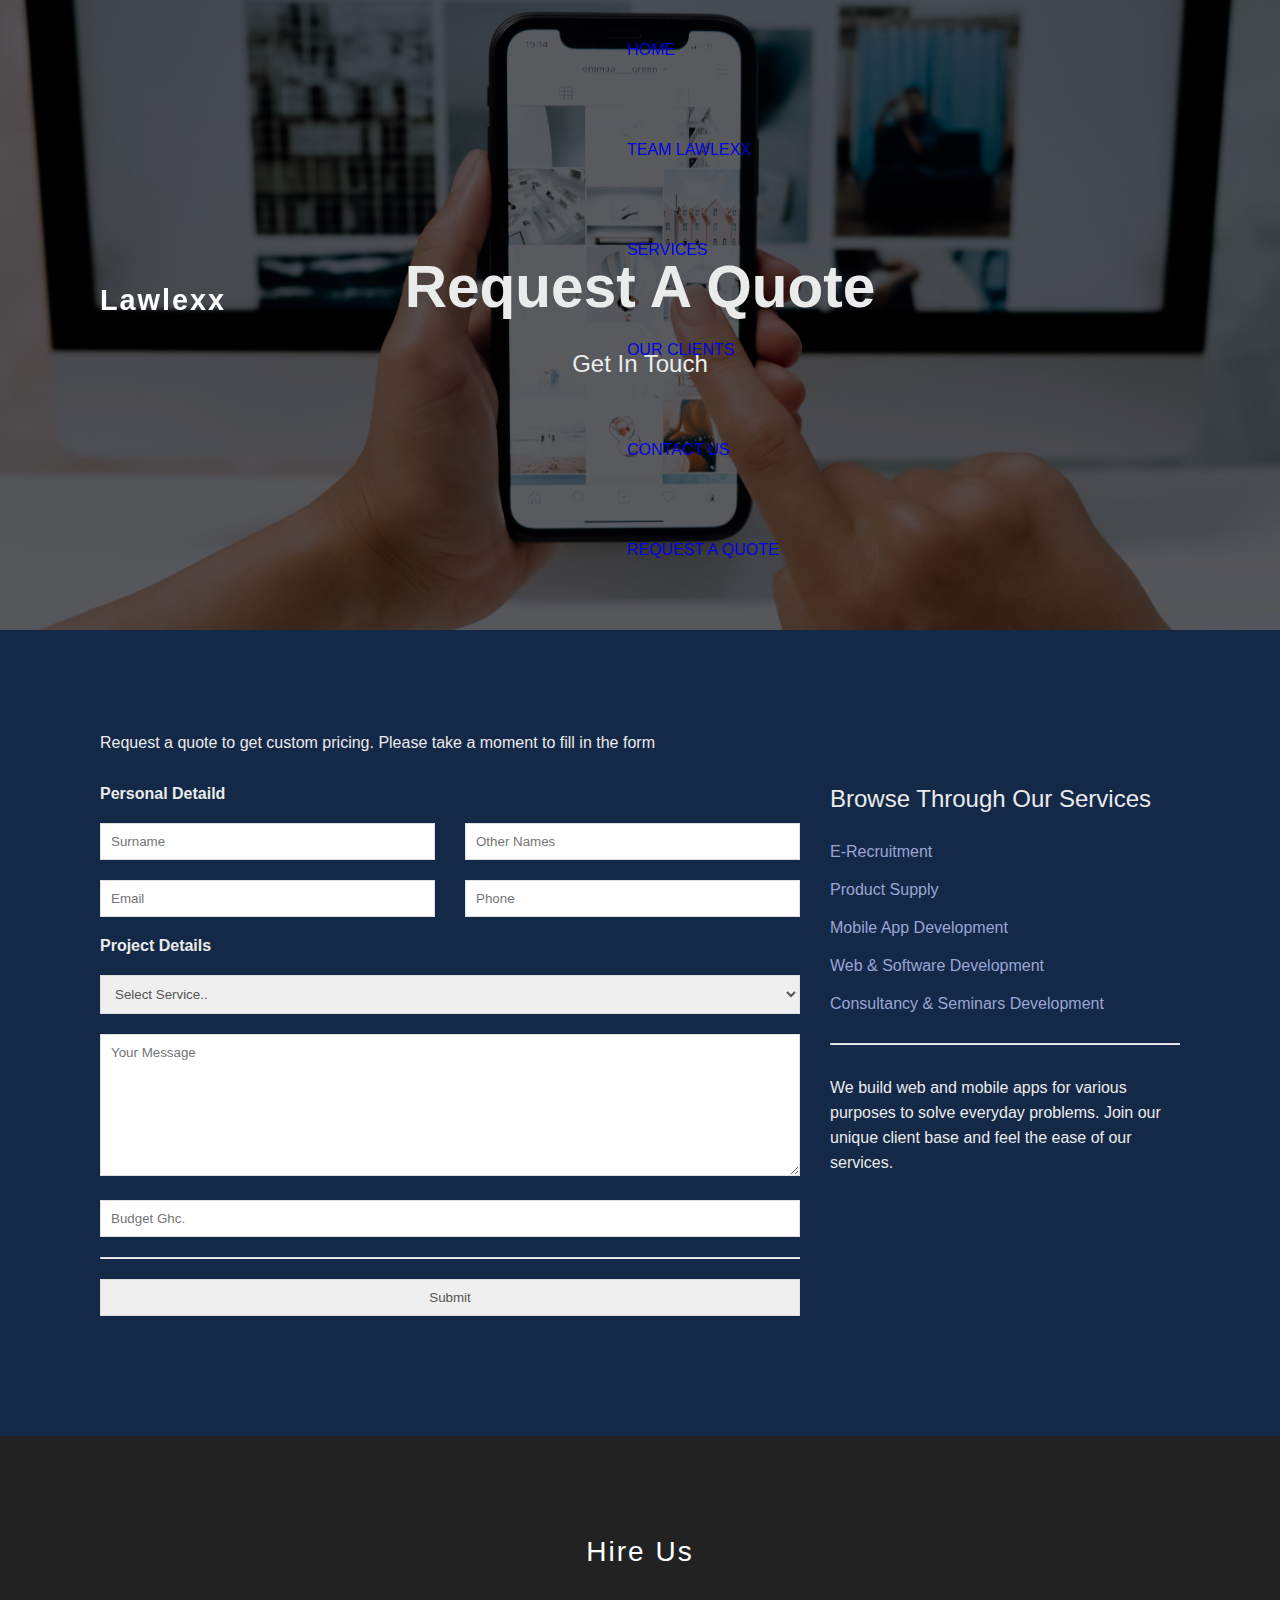
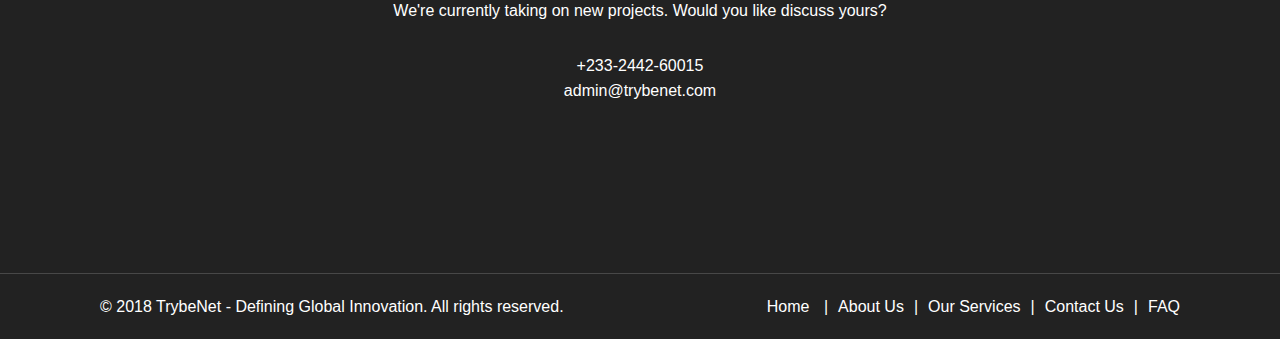
<file: requestQuote.html>
<!DOCTYPE html>
<html lang="en">

<head>
    <meta charset="UTF-8">
    <meta http-equiv="X-UA-Compatible" content="IE=edge">
    <meta name="viewport" content="width=device-width, initial-scale=1.0">
    <link rel="stylesheet" href="https://pro.fontawesome.com/releases/v5.10.0/css/all.css" integrity="sha384-AYmEC3Yw5cVb3ZcuHtOA93w35dYTsvhLPVnYs9eStHfGJvOvKxVfELGroGkvsg+p" crossorigin="anonymous" />

    <link rel="stylesheet" href="styles.css">
    <link rel="stylesheet" href="requestQuote.css">
    <title>Lawlexx</title>
</head>

<body>
    <header>
        <a href="#" class="logo">Lawlexx</a>
        <ul class="navigation">
            <li><a href="index.html">HOME</a></li>
            <li><a href="#">TEAM LAWLEXX</a></li>
            <li><a href="#">SERVICES</a></li>
            <li><a href="clients.html">OUR CLIENTS</a></li>
            <li><a href="contact.html">CONTACT US</a></li>
            <li><a href="#">REQUEST A QUOTE</a></li>
            <li><a href="#"><i class="fas fa-search"></i></a></li>
        </ul>
        <div class="toggle"></div>
    </header>
    <div class="banner">
        <div class="banner-img">
            <img src="s2.jpg" alt="">
        </div>
        <div class="banner-content">
            <h1>Request A Quote</h1>
            <h5>Get In Touch</h5>
        </div>
    </div>
    <section class="quote">
        <p>Request a quote to get custom pricing. Please take a moment to fill in the form</p>
        <div class="quote-content">
            <form action="">
                <h6>Personal Detaild</h6>
                <div class="personal">
                    <input type="text" placeholder="Surname">
                    <input type="text" placeholder="Other Names">
                    <input type="email" placeholder="Email">
                    <input type="number" placeholder="Phone">
                </div>
                <h6>Project Details</h6>
                <div class="project">
                    <select name="project" id="project">
                        <option >Select Service..</option>
                        <option value="mobile">Mobile App Development</option>
                        <option value="web">Web app development</option>
                        <option value="web design">Web Design</option>
                      </select>
                    <textarea rows="8" cols="50" name="comment" form="usrform" placeholder="Your Message"></textarea>
                    <input type="text" placeholder="Budget Ghc.">
                </div>
                <hr>
                <input type="submit" class="btn">
            </form>
            <div class="content">
                <h5>Browse Through Our Services</h5>
                <ol class="browse-services">
                    <li><a href="#">E-Recruitment</a></li>
                    <li><a href="#">Product Supply</a></li>
                    <li><a href="#">Mobile App Development</a></li>
                    <li><a href="#">Web & Software Development</a></li>
                    <li><a href="#">Consultancy & Seminars Development</a></li>
                </ol>
                <hr>
                <p>We build web and mobile apps for various purposes to solve everyday problems. Join our unique client base and feel the ease of our services.</p>
            </div>
        </div>
    </section>
    <section class="hire-us ">
        <h2 class="white">Hire Us</h2>
        <p class="white hire-text">We're currently taking on new projects. Would you like discuss yours?</p>
        <p class="white">+233-2442-60015</p>
        <p class="white">admin@trybenet.com</p>
        <div class="social-media">
            <div class="social-icon">
                <i class="fab fa-facebook-f"></i>
            </div>
            <div class="social-icon">
                <i class="fab fa-twitter"></i>
            </div>
            <div class="social-icon">
                <i class="fab fa-instagram"></i>
            </div>
            <div class="social-icon">
                <i class="fab fa-youtube"></i>
            </div>
        </div>
    </section>

    <div class="footer">
        <div class="copyright-text">
            <p class="white"> &copy; 2018 TrybeNet - Defining Global Innovation. All rights reserved.</p>
        </div>
        <ul class="footer-links">
            <li><a href="#">Home <span>|</span> </a></li>
            <li><a href="#"> About Us<span>|</span></a></li>
            <li><a href="#">Our Services<span>|</span></a></li>
            <li><a href="#">Contact Us<span>|</span></a></li>
            <li><a href="#">FAQ</a></li>
        </ul>
    </div>


    <script src="navigation.js"></script>
</body>

</html>
</file>
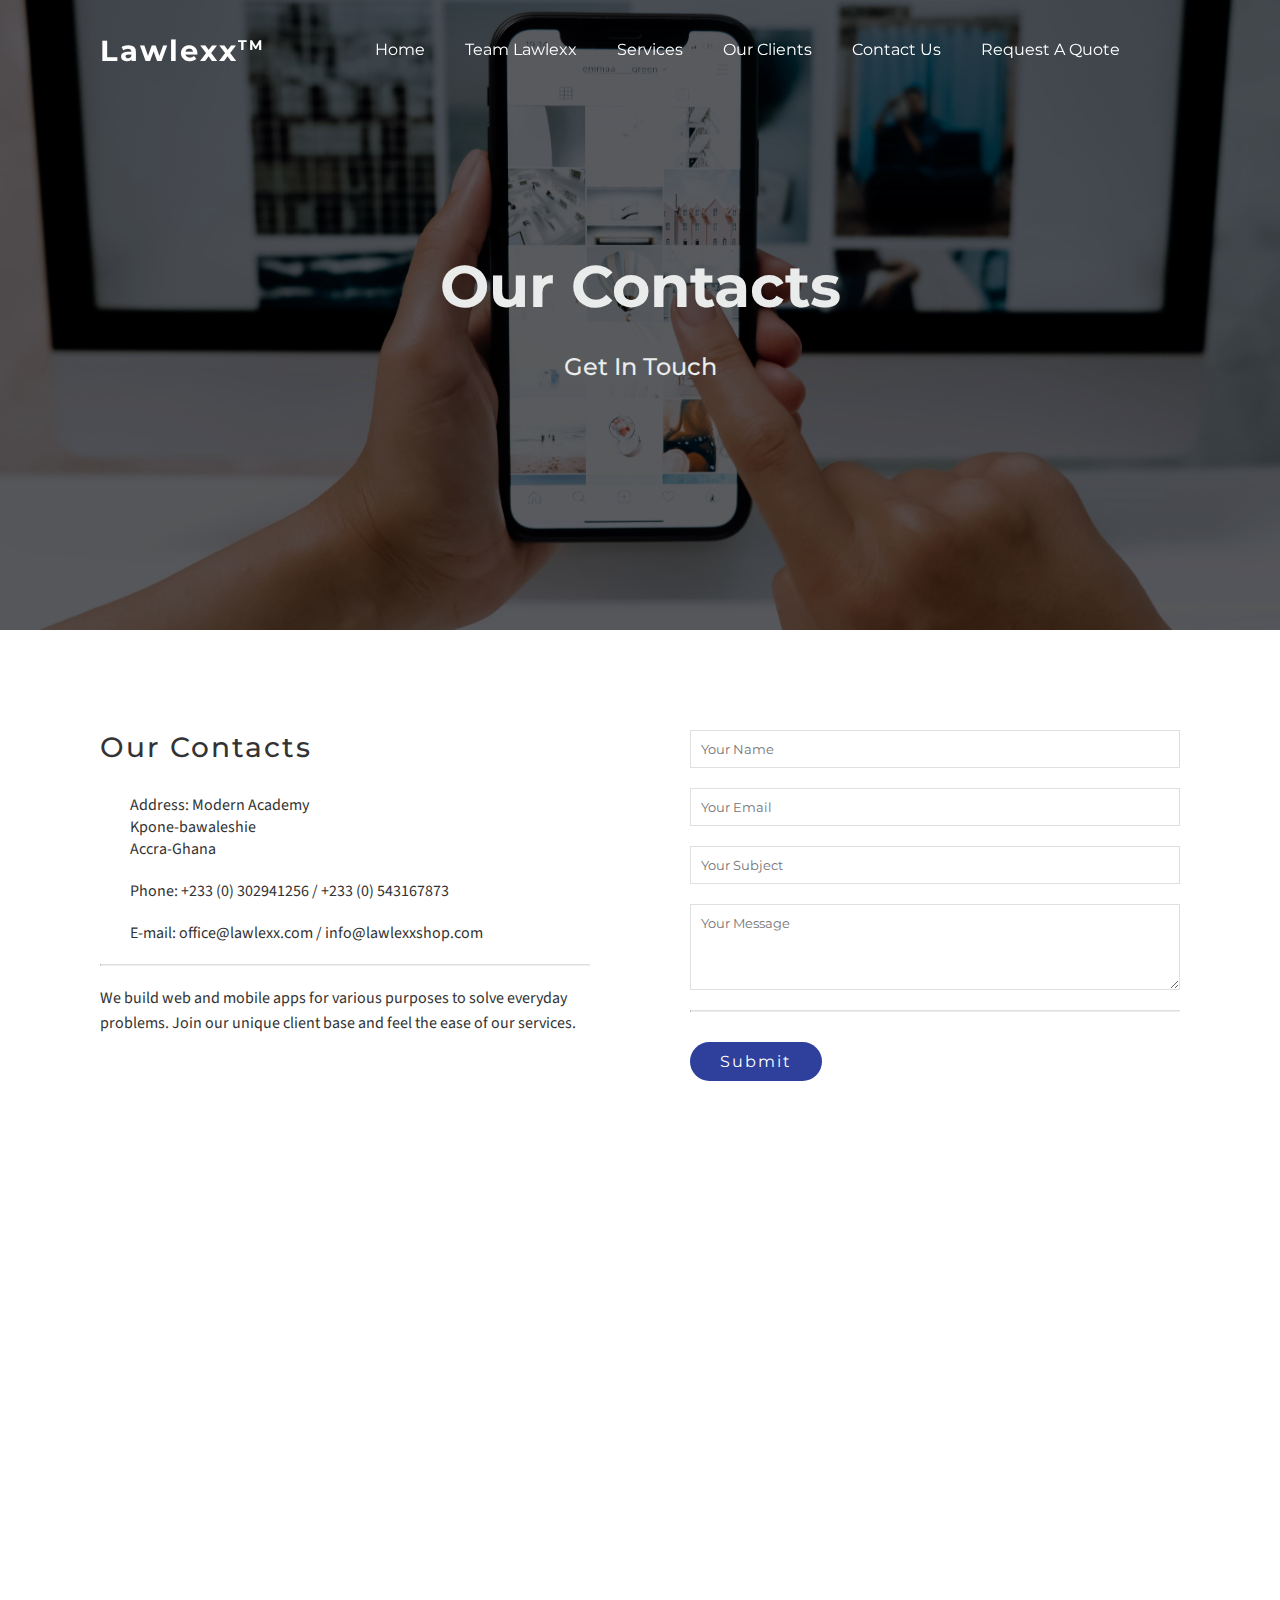
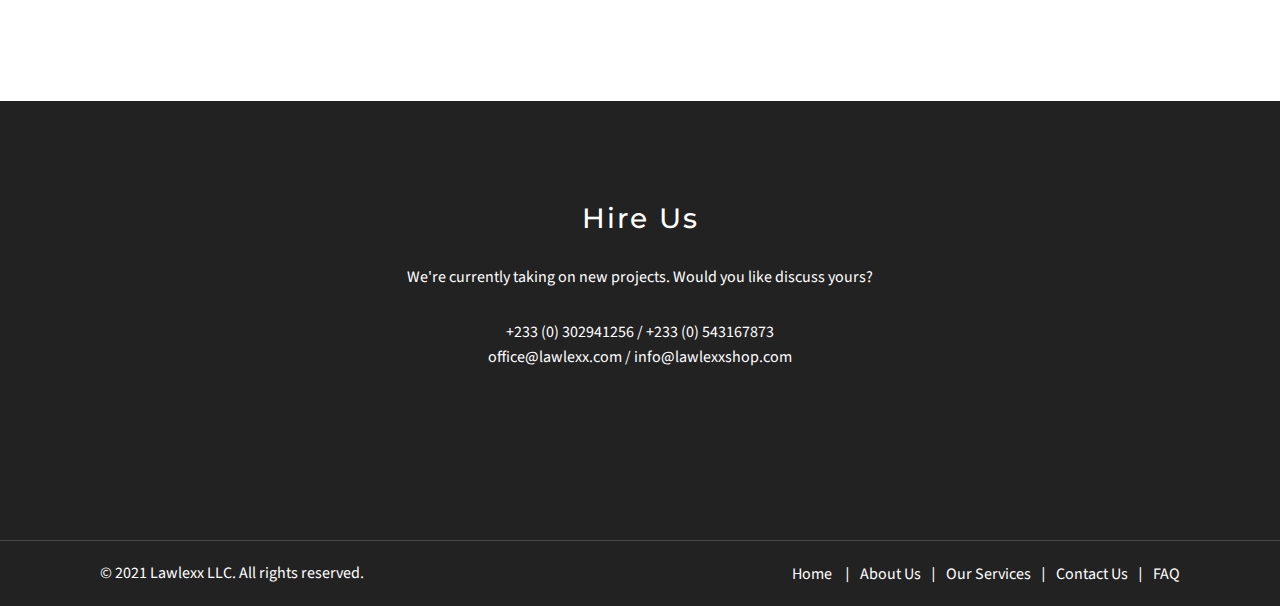
<file: pages/contact.html>
<!DOCTYPE html>
<html lang="en">

<head>
    <meta charset="UTF-8">
    <meta http-equiv="X-UA-Compatible" content="IE=edge">
    <meta name="viewport" content="width=device-width, initial-scale=1.0">
    <link href="https://fonts.googleapis.com/css2?family=Montserrat:ital,wght@0,100;0,200;0,300;0,400;0,500;0,600;0,700;0,800;0,900;1,100;1,200;1,300;1,400;1,500;1,600;1,700;1,800&family=Poppins:wght@400;500;600&family=Source+Sans+Pro:ital,wght@0,200;0,300;0,400;0,600;0,700;0,900;1,200;1,300;1,400;1,600;1,700;1,900&display=swap"
        rel="stylesheet">
    <link rel="stylesheet" href="https://pro.fontawesome.com/releases/v5.10.0/css/all.css" integrity="sha384-AYmEC3Yw5cVb3ZcuHtOA93w35dYTsvhLPVnYs9eStHfGJvOvKxVfELGroGkvsg+p" crossorigin="anonymous" />
    <script src="https://cdnjs.cloudflare.com/ajax/libs/jquery/3.6.0/jquery.min.js" integrity="sha512-894YE6QWD5I59HgZOGReFYm4dnWc1Qt5NtvYSaNcOP+u1T9qYdvdihz0PPSiiqn/+/3e7Jo4EaG7TubfWGUrMQ==" crossorigin="anonymous" referrerpolicy="no-referrer"></script>

    <link rel="stylesheet" href="contact.css">
    <link rel="stylesheet" href="../styles.css">
    <title>Lawlexx</title>
</head>

<body>
    <header>
        <a href="../index.html" class="logo">Lawlexx<sup>TM</sup> </a>
        <div class="navigation">
            <ul class="menu">
                <li class="menu-item"><a href="../index.html">Home</a></li>
                <li class="menu-item">
                    <a class="sub-btn" href="#">Team Lawlexx <i class="fas fa-angle-down"></i></a>
                    <ul class="sub-menu">
                        <li class="sub-item"><a href="./team-lawlexx/team-line-up.html">Team Line Up</a></li>
                        <li class="sub-item"><a href="./team-lawlexx/about-us.html">About Lawlexx</a></li>
                        <li class="sub-item"><a href="./team-lawlexx/jobs.html">Job Offers & Internships</a></li>
                    </ul>
                </li>
                <li class="menu-item">
                    <a class="sub-btn" href="#">Services <i class="fas fa-angle-down"></i></a>
                    <ul class="sub-menu">
                        <li class="sub-item"><a href="./services/web-app-dev.html">Web App Development</a></li>
                        <li class="sub-item"><a href="./services/mobile-app-dev.html">Mobile App Development</a></li>
                        <li class="sub-item"><a href="./services/cyber-security.html">Cyber Security Consultancy</a></li>
                        <li class="sub-item"><a href="./services/digital-marketing.html">Digital Marketing</a></li>
                    </ul>
                </li>
                <li class="menu-item"><a href="our-clients.html">Our Clients</a></li>
                <li class="menu-item"><a href="contact.html">Contact Us</a></li>
                <li class="menu-item"><a href="requestQuote.html">Request A Quote</a></li>
                <li class="menu-item"><a href=""><i class="fas fa-search"></i></a></li>
            </ul>
        </div>
        <div class="menu-btn"></div>
    </header>
    <div class="banner">
        <div class="banner-img">
            <img src="../assets/images/s2.jpg" alt="">
        </div>
        <div class="banner-content">
            <h1>Our Contacts</h1>
            <h5>Get In Touch</h5>
        </div>
    </div>
    <section class="contact">
        <div class="our-contacts">
            <h2>Our Contacts</h2>
            <ul>
                <li>
                    <div class="icon"><i class="fas fa-map-marker-alt"></i></div> Address: Modern&nbsp;Academy <br>Kpone-bawaleshie <br>Accra-Ghana</li>
                <li>
                    <div class="icon"><i class="fas fa-phone-alt"></i></div> Phone: +233&nbsp;(0)&nbsp;302941256 / +233&nbsp;(0)&nbsp;543167873</li>
                <li>
                    <div class="icon"><i class="fas fa-envelope"></i></div> E-mail: office@lawlexx.com / info@lawlexxshop.com</li>
            </ul>
            <hr>
            <p>We build web and mobile apps for various purposes to solve everyday problems. Join our unique client base and feel the ease of our services.</p>
        </div>
        <div class="stay-in-touch">
            <form action="">
                <input type="text" placeholder="Your Name">
                <input type="email" placeholder="Your Email">
                <input type="text" placeholder="Your Subject">
                <textarea rows="4" cols="50" name="comment" form="usrform" placeholder="Your Message"></textarea>
                <hr>
                <input type="submit" class="btn-normal">
            </form>
        </div>
    </section>
    <div id="map">
        <iframe src="https://www.google.com/maps/embed?pb=!1m18!1m12!1m3!1d63500.54217873192!2d-0.1467274366221111!3d5.885962256477362!2m3!1f0!2f0!3f0!3m2!1i1024!2i768!4f13.1!3m3!1m2!1s0xfdf7b66791a4215%3A0x5445351c416cf97f!2sLawlexx%20LLC!5e0!3m2!1sen!2slk!4v1632757412391!5m2!1sen!2slk"
            width="600" height="450" style="border:0;" allowfullscreen="" loading="lazy"></iframe>
    </div>

    <section class="hire-us ">
        <h2 class="white">Hire Us</h2>
        <p class="white hire-text">We're currently taking on new projects. Would you like discuss yours?</p>
        <p class="white">+233&nbsp;(0)&nbsp;302941256 / +233&nbsp;(0)&nbsp;543167873</p>
        <p class="white">office@lawlexx.com / info@lawlexxshop.com</p>
        <div class="social-media">
            <div class="social-icon">
                <a href="https://facebook.com/LawlexxLLC"> <i class="fab fa-facebook-f"></i></a>
            </div>
            <div class="social-icon">
                <a href="https://linkedIn.com/company/lawlexx"><i class="fab fa-linkedin-in"></i></a>
            </div>
            <div class="social-icon">
                <a href="https://instagram.com/lawlexx_llc"><i class="fab fa-instagram"></i></a>
            </div>

        </div>
    </section>

    <div class="footer">
        <div class="copyright-text">
            <p class="white"> &copy; 2021 Lawlexx LLC. All rights reserved.</p>
        </div>
        <ul class="footer-links">
            <li><a href="../index.html">Home <span>|</span> </a></li>
            <li><a href="./team-lawlexx/about-us.html"> About Us<span>|</span></a></li>
            <li><a href="#">Our Services<span>|</span></a></li>
            <li><a href="#">Contact Us<span>|</span></a></li>
            <li><a href="requestQuote.html">FAQ</a></li>
        </ul>
    </div>
    <script src="../js/navigation.js"></script>
</body>

</html>
</file>
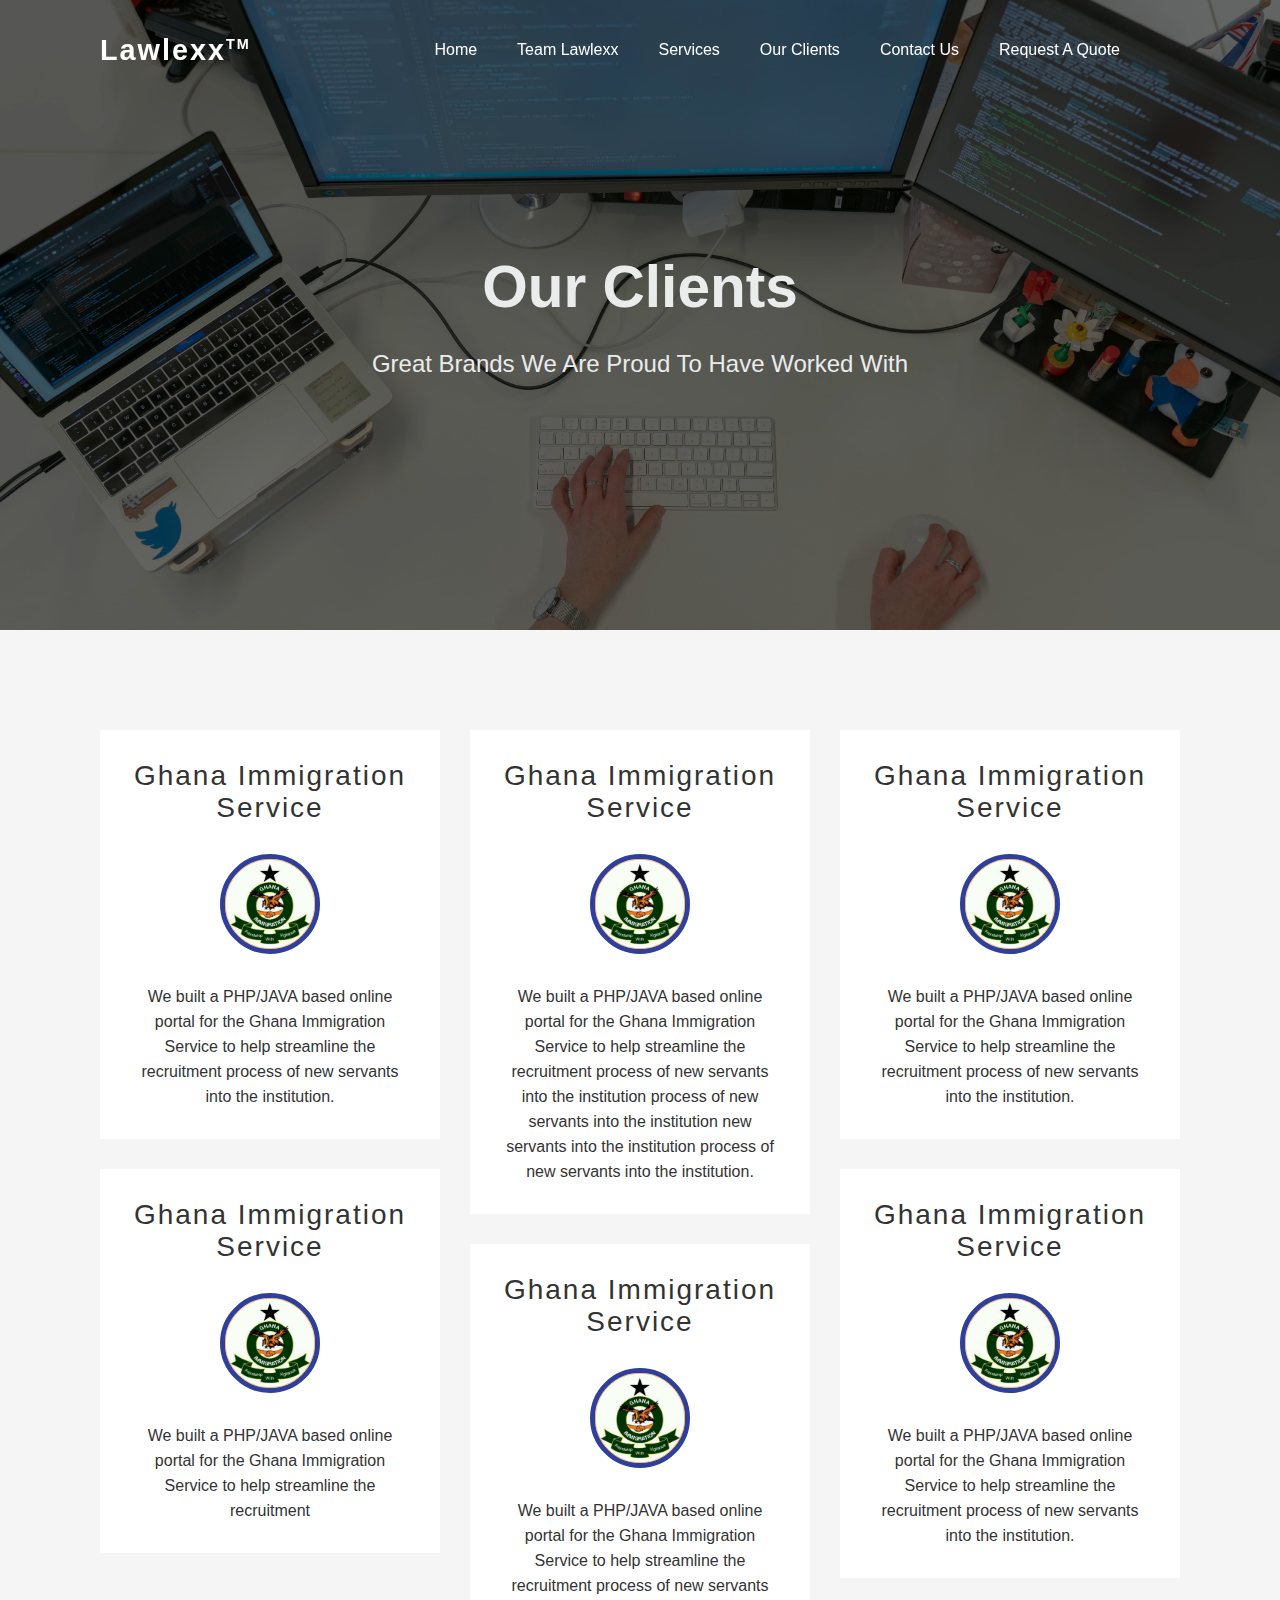
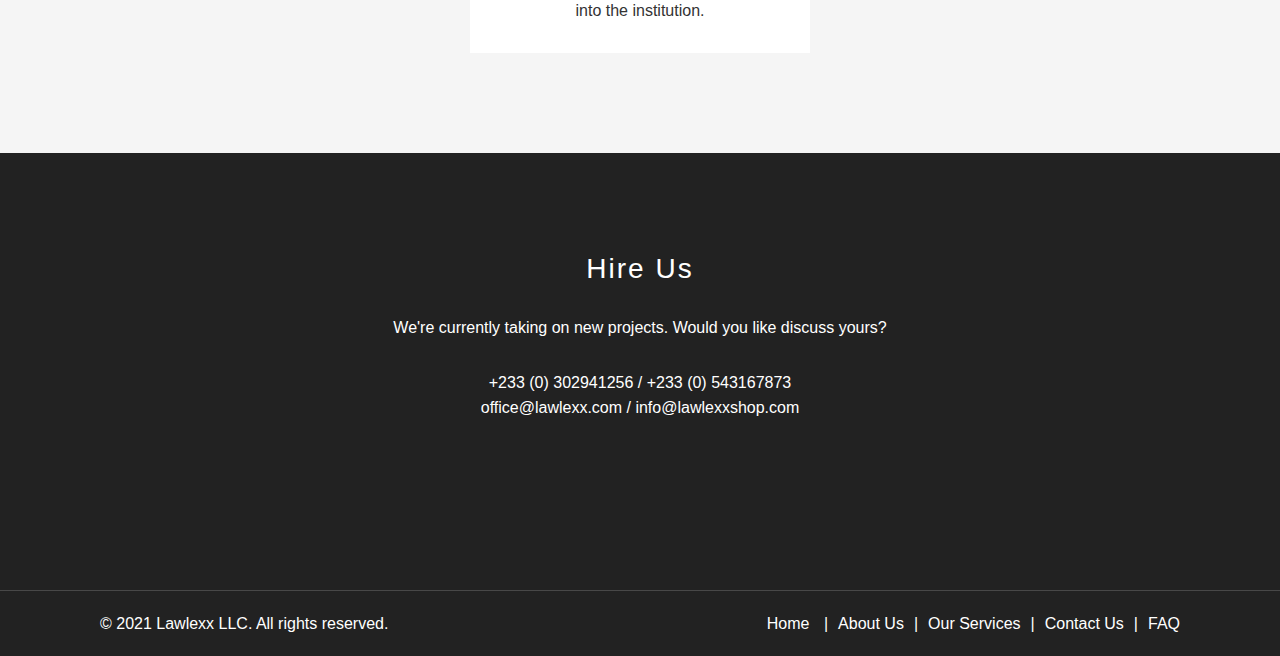
<file: pages/our-clients.html>
<!DOCTYPE html>
<html lang="en">

<head>
    <meta charset="UTF-8">
    <meta http-equiv="X-UA-Compatible" content="IE=edge">
    <meta name="viewport" content="width=device-width, initial-scale=1.0">
    <link rel="stylesheet" href="https://pro.fontawesome.com/releases/v5.10.0/css/all.css" integrity="sha384-AYmEC3Yw5cVb3ZcuHtOA93w35dYTsvhLPVnYs9eStHfGJvOvKxVfELGroGkvsg+p" crossorigin="anonymous" />
    <script src="https://cdnjs.cloudflare.com/ajax/libs/jquery/3.6.0/jquery.min.js" integrity="sha512-894YE6QWD5I59HgZOGReFYm4dnWc1Qt5NtvYSaNcOP+u1T9qYdvdihz0PPSiiqn/+/3e7Jo4EaG7TubfWGUrMQ==" crossorigin="anonymous" referrerpolicy="no-referrer"></script>

    <link rel="stylesheet" href="../styles.css">
    <link rel="stylesheet" href="our-clients.css">
    <title>Lawlexx</title>
</head>

<body>
    <header>
        <a href="../index.html" class="logo">Lawlexx<sup>TM</sup> </a>
        <div class="navigation">
            <ul class="menu">
                <li class="menu-item"><a href="../index.html">Home</a></li>
                <li class="menu-item">
                    <a class="sub-btn" href="#">Team Lawlexx <i class="fas fa-angle-down"></i></a>
                    <ul class="sub-menu">
                        <li class="sub-item"><a href="./team-lawlexx/team-line-up.html">Team Line Up</a></li>
                        <li class="sub-item"><a href="./team-lawlexx/about-us.html">About Lawlexx</a></li>
                        <li class="sub-item"><a href="./team-lawlexx/jobs.html">Job Offers & Internships</a></li>
                    </ul>
                </li>
                <li class="menu-item">
                    <a class="sub-btn" href="#">Services <i class="fas fa-angle-down"></i></a>
                    <ul class="sub-menu">
                        <li class="sub-item"><a href="./services/web-app-dev.html">Web App Development</a></li>
                        <li class="sub-item"><a href="./services/mobile-app-dev.html">Mobile App Development</a></li>
                        <li class="sub-item"><a href="./services/cyber-security.html">Cyber Security Consultancy</a></li>
                        <li class="sub-item"><a href="./services/digital-marketing.html">Digital Marketing</a></li>
                    </ul>
                </li>
                <li class="menu-item"><a href="our-clients.html">Our Clients</a></li>
                <li class="menu-item"><a href="contact.html">Contact Us</a></li>
                <li class="menu-item"><a href="requestQuote.html">Request A Quote</a></li>
                <li class="menu-item"><a href=""><i class="fas fa-search"></i></a></li>
            </ul>
        </div>
        <div class="menu-btn"></div>
    </header>
    <div class="banner">
        <div class="banner-img">
            <img src="../assets/images/s4.jpg" alt="">
        </div>
        <div class="banner-content">
            <h1>Our Clients</h1>
            <h5>Great Brands We Are Proud To Have Worked With</h5>
        </div>
    </div>
    <section class="clients">
        <div class="container">
            <div class="client">
                <h2>Ghana Immigration Service</h2>
                <div class="client-img-box">
                    <img src="../assets/images/gis.png" alt="">
                </div>
                <p>We built a PHP/JAVA based online portal for the Ghana Immigration Service to help streamline the recruitment process of new servants into the institution.</p>
            </div>
            <div class="client">
                <h2>Ghana Immigration Service</h2>
                <div class="client-img-box">
                    <img src="../assets/images/gis.png" alt="">
                </div>
                <p>We built a PHP/JAVA based online portal for the Ghana Immigration Service to help streamline the recruitment</p>
            </div>
            <div class="client">
                <h2>Ghana Immigration Service</h2>
                <div class="client-img-box">
                    <img src="../assets/images/gis.png" alt="">
                </div>
                <p>We built a PHP/JAVA based online portal for the Ghana Immigration Service to help streamline the recruitment process of new servants into the institution process of new servants into the institution new servants into the institution process
                    of new servants into the institution.</p>
            </div>
            <div class="client">
                <h2>Ghana Immigration Service</h2>
                <div class="client-img-box">
                    <img src="../assets/images/gis.png" alt="">
                </div>
                <p>We built a PHP/JAVA based online portal for the Ghana Immigration Service to help streamline the recruitment process of new servants into the institution.</p>
            </div>
            <div class="client">
                <h2>Ghana Immigration Service</h2>
                <div class="client-img-box">
                    <img src="../assets/images/gis.png" alt="">
                </div>
                <p>We built a PHP/JAVA based online portal for the Ghana Immigration Service to help streamline the recruitment process of new servants into the institution.</p>
            </div>
            <div class="client">
                <h2>Ghana Immigration Service</h2>
                <div class="client-img-box">
                    <img src="../assets/images/gis.png" alt="">
                </div>
                <p>We built a PHP/JAVA based online portal for the Ghana Immigration Service to help streamline the recruitment process of new servants into the institution.</p>
            </div>
        </div>
    </section>
    <section class="hire-us ">
        <h2 class="white">Hire Us</h2>
        <p class="white hire-text">We're currently taking on new projects. Would you like discuss yours?</p>
        <p class="white">+233&nbsp;(0)&nbsp;302941256 / +233&nbsp;(0)&nbsp;543167873</p>
        <p class="white">office@lawlexx.com / info@lawlexxshop.com</p>
        <div class="social-media">
            <div class="social-icon">
                <a href="https://facebook.com/LawlexxLLC"> <i class="fab fa-facebook-f"></i></a>
            </div>
            <div class="social-icon">
                <a href="https://linkedIn.com/company/lawlexx"><i class="fab fa-linkedin-in"></i></a>
            </div>
            <div class="social-icon">
                <a href="https://instagram.com/lawlexx_llc"><i class="fab fa-instagram"></i></a>
            </div>

        </div>
    </section>

    <div class="footer">
        <div class="copyright-text">
            <p class="white"> &copy; 2021 Lawlexx LLC. All rights reserved.</p>
        </div>
        <ul class="footer-links">
            <li><a href="../index.html">Home <span>|</span> </a></li>
            <li><a href="./team-lawlexx/about-us.html"> About Us<span>|</span></a></li>
            <li><a href="#">Our Services<span>|</span></a></li>
            <li><a href="contact.html">Contact Us<span>|</span></a></li>
            <li><a href="requestQuote.html">FAQ</a></li>
        </ul>
    </div>


    <script src="../js/navigation.js"></script>
</body>

</html>
</file>
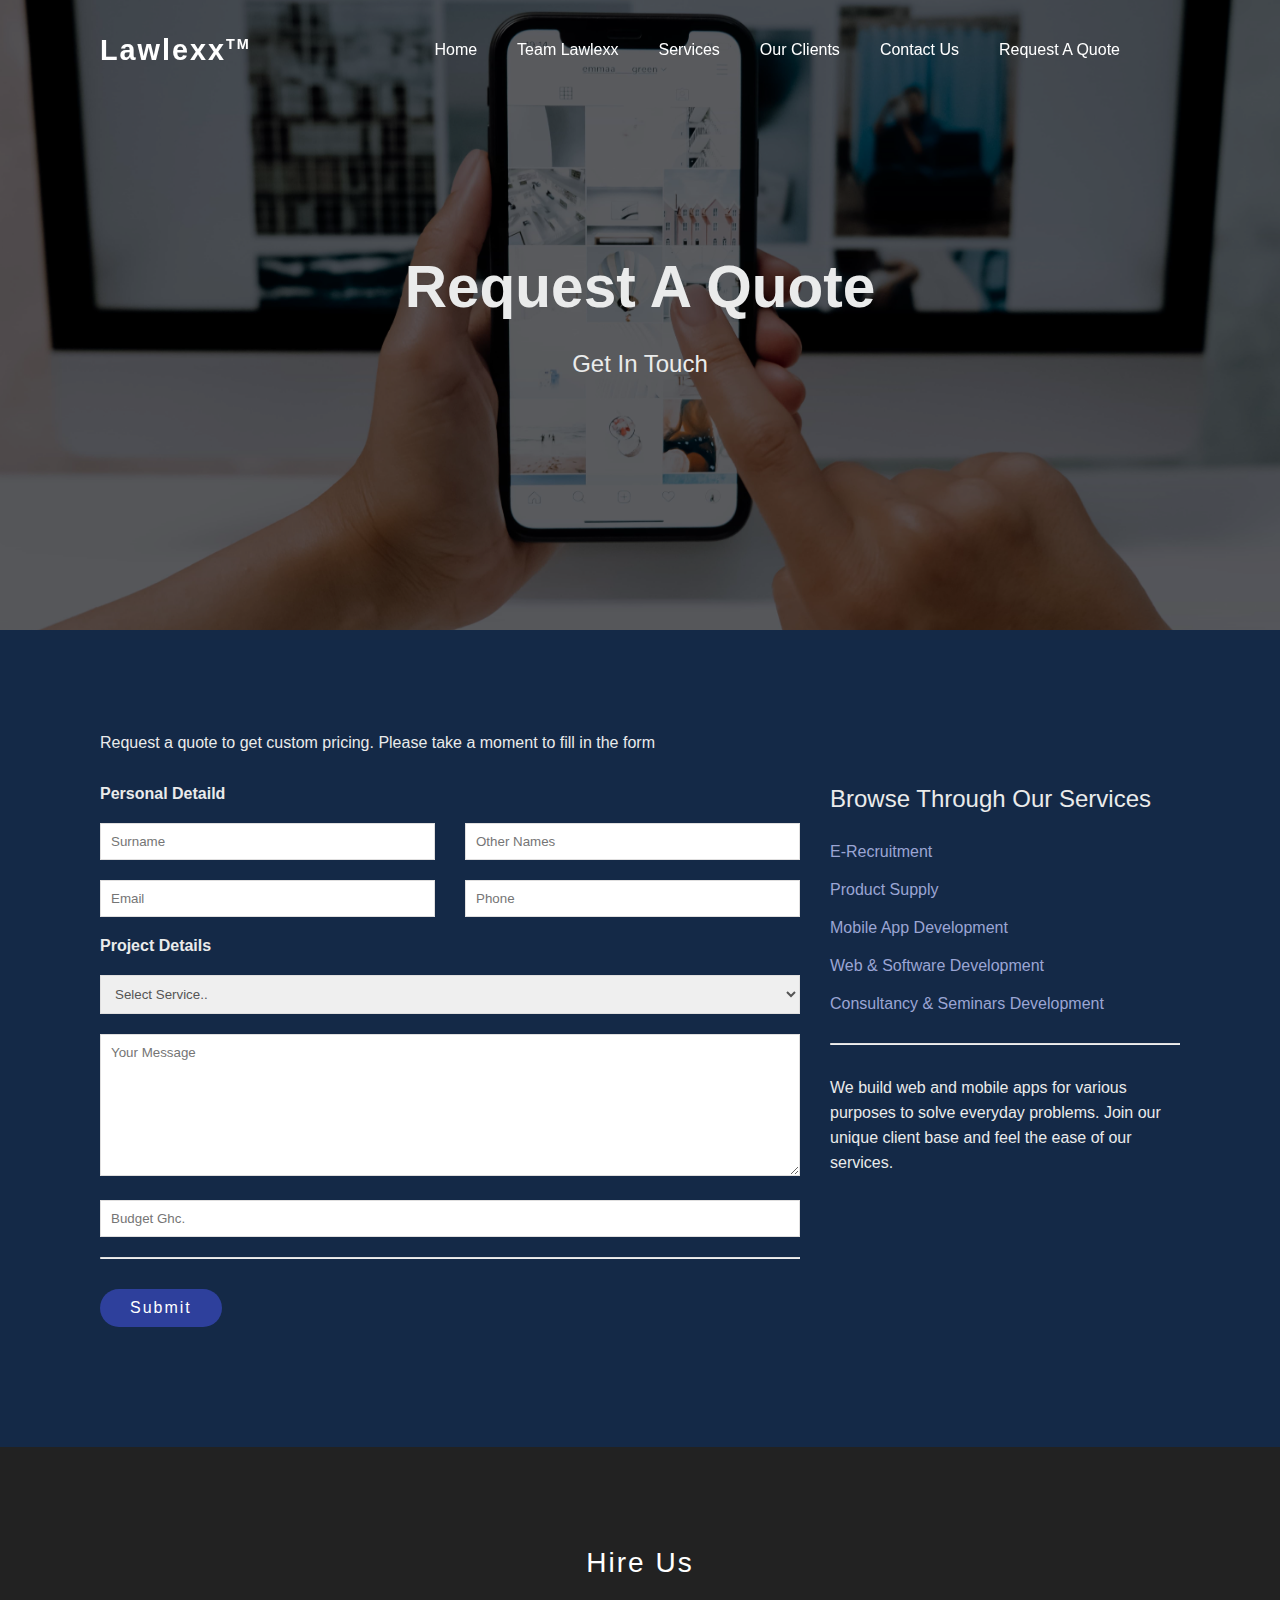
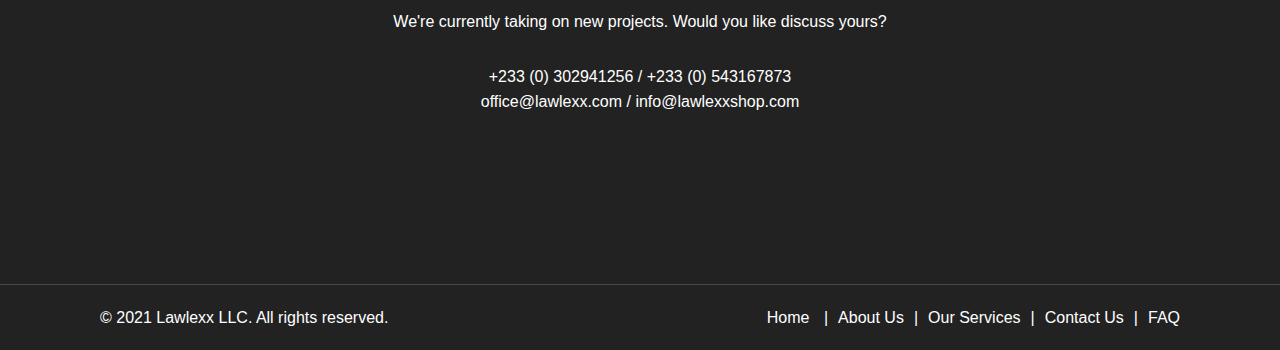
<file: pages/requestQuote.html>
<!DOCTYPE html>
<html lang="en">

<head>
    <meta charset="UTF-8">
    <meta http-equiv="X-UA-Compatible" content="IE=edge">
    <meta name="viewport" content="width=device-width, initial-scale=1.0">
    <link rel="stylesheet" href="https://pro.fontawesome.com/releases/v5.10.0/css/all.css" integrity="sha384-AYmEC3Yw5cVb3ZcuHtOA93w35dYTsvhLPVnYs9eStHfGJvOvKxVfELGroGkvsg+p" crossorigin="anonymous" />
    <script src="https://cdnjs.cloudflare.com/ajax/libs/jquery/3.6.0/jquery.min.js" integrity="sha512-894YE6QWD5I59HgZOGReFYm4dnWc1Qt5NtvYSaNcOP+u1T9qYdvdihz0PPSiiqn/+/3e7Jo4EaG7TubfWGUrMQ==" crossorigin="anonymous" referrerpolicy="no-referrer"></script>

    <link rel="stylesheet" href="../styles.css">
    <link rel="stylesheet" href="requestQuote.css">
    <title>Lawlexx</title>
</head>

<body>
    <header>
        <a href="../index.html" class="logo">Lawlexx<sup>TM</sup> </a>
        <div class="navigation">
            <ul class="menu">
                <li class="menu-item"><a href="../index.html">Home</a></li>
                <li class="menu-item">
                    <a class="sub-btn" href="#">Team Lawlexx <i class="fas fa-angle-down"></i></a>
                    <ul class="sub-menu">
                        <li class="sub-item"><a href="./team-lawlexx/team-line-up.html">Team Line Up</a></li>
                        <li class="sub-item"><a href="./team-lawlexx/about-us.html">About Lawlexx</a></li>
                        <li class="sub-item"><a href="./team-lawlexx/jobs.html">Job Offers & Internships</a></li>
                    </ul>
                </li>
                <li class="menu-item">
                    <a class="sub-btn" href="#">Services <i class="fas fa-angle-down"></i></a>
                    <ul class="sub-menu">
                        <li class="sub-item"><a href="./services/web-app-dev.html">Web App Development</a></li>
                        <li class="sub-item"><a href="./services/mobile-app-dev.html">Mobile App Development</a></li>
                        <li class="sub-item"><a href="./services/cyber-security.html">Cyber Security Consultancy</a></li>
                        <li class="sub-item"><a href="./services/digital-marketing.html">Digital Marketing</a></li>
                    </ul>
                </li>
                <li class="menu-item"><a href="our-clients.html">Our Clients</a></li>
                <li class="menu-item"><a href="contact.html">Contact Us</a></li>
                <li class="menu-item"><a href="requestQuote.html">Request A Quote</a></li>
                <li class="menu-item"><a href=""><i class="fas fa-search"></i></a></li>
            </ul>
        </div>
        <div class="menu-btn"></div>
    </header>
    <div class="banner">
        <div class="banner-img">
            <img src="../assets/images/s2.jpg" alt="">
        </div>
        <div class="banner-content">
            <h1>Request A Quote</h1>
            <h5>Get In Touch</h5>
        </div>
    </div>
    <section class="quote">
        <p>Request a quote to get custom pricing. Please take a moment to fill in the form</p>
        <div class="quote-content">
            <form action="">
                <h6>Personal Detaild</h6>
                <div class="personal">
                    <input type="text" placeholder="Surname">
                    <input type="text" placeholder="Other Names">
                    <input type="email" placeholder="Email">
                    <input type="number" placeholder="Phone">
                </div>
                <h6>Project Details</h6>
                <div class="project">
                    <select name="project" id="project">
                        <option >Select Service..</option>
                        <option value="mobile">Mobile App Development</option>
                        <option value="web">Web app development</option>
                        <option value="web design">Web Design</option>
                      </select>
                    <textarea rows="8" cols="50" name="comment" form="usrform" placeholder="Your Message"></textarea>
                    <input type="text" placeholder="Budget Ghc.">
                </div>
                <hr>
                <input type="submit" class="btn-normal">
            </form>
            <div class="content">
                <h5>Browse Through Our Services</h5>
                <ol class="browse-services">
                    <li><a href="#">E-Recruitment</a></li>
                    <li><a href="#">Product Supply</a></li>
                    <li><a href="#">Mobile App Development</a></li>
                    <li><a href="#">Web & Software Development</a></li>
                    <li><a href="#">Consultancy & Seminars Development</a></li>
                </ol>
                <hr>
                <p>We build web and mobile apps for various purposes to solve everyday problems. Join our unique client base and feel the ease of our services.</p>
            </div>
        </div>
    </section>
    <section class="hire-us ">
        <h2 class="white">Hire Us</h2>
        <p class="white hire-text">We're currently taking on new projects. Would you like discuss yours?</p>
        <p class="white">+233&nbsp;(0)&nbsp;302941256 / +233&nbsp;(0)&nbsp;543167873</p>
        <p class="white">office@lawlexx.com / info@lawlexxshop.com</p>
        <div class="social-media">
            <div class="social-icon">
                <a href="https://facebook.com/LawlexxLLC"> <i class="fab fa-facebook-f"></i></a>
            </div>
            <div class="social-icon">
                <a href="https://linkedIn.com/company/lawlexx"><i class="fab fa-linkedin-in"></i></a>
            </div>
            <div class="social-icon">
                <a href="https://instagram.com/lawlexx_llc"><i class="fab fa-instagram"></i></a>
            </div>

        </div>
    </section>

    <div class="footer">
        <div class="copyright-text">
            <p class="white"> &copy; 2021 Lawlexx LLC. All rights reserved.</p>
        </div>
        <ul class="footer-links">
            <li><a href="../index.html">Home <span>|</span> </a></li>
            <li><a href="./team-lawlexx/about-us.html"> About Us<span>|</span></a></li>
            <li><a href="#">Our Services<span>|</span></a></li>
            <li><a href="contact.html">Contact Us<span>|</span></a></li>
            <li><a href="#">FAQ</a></li>
        </ul>
    </div>


    <script src="../js/navigation.js"></script>
</body>

</html>
</file>
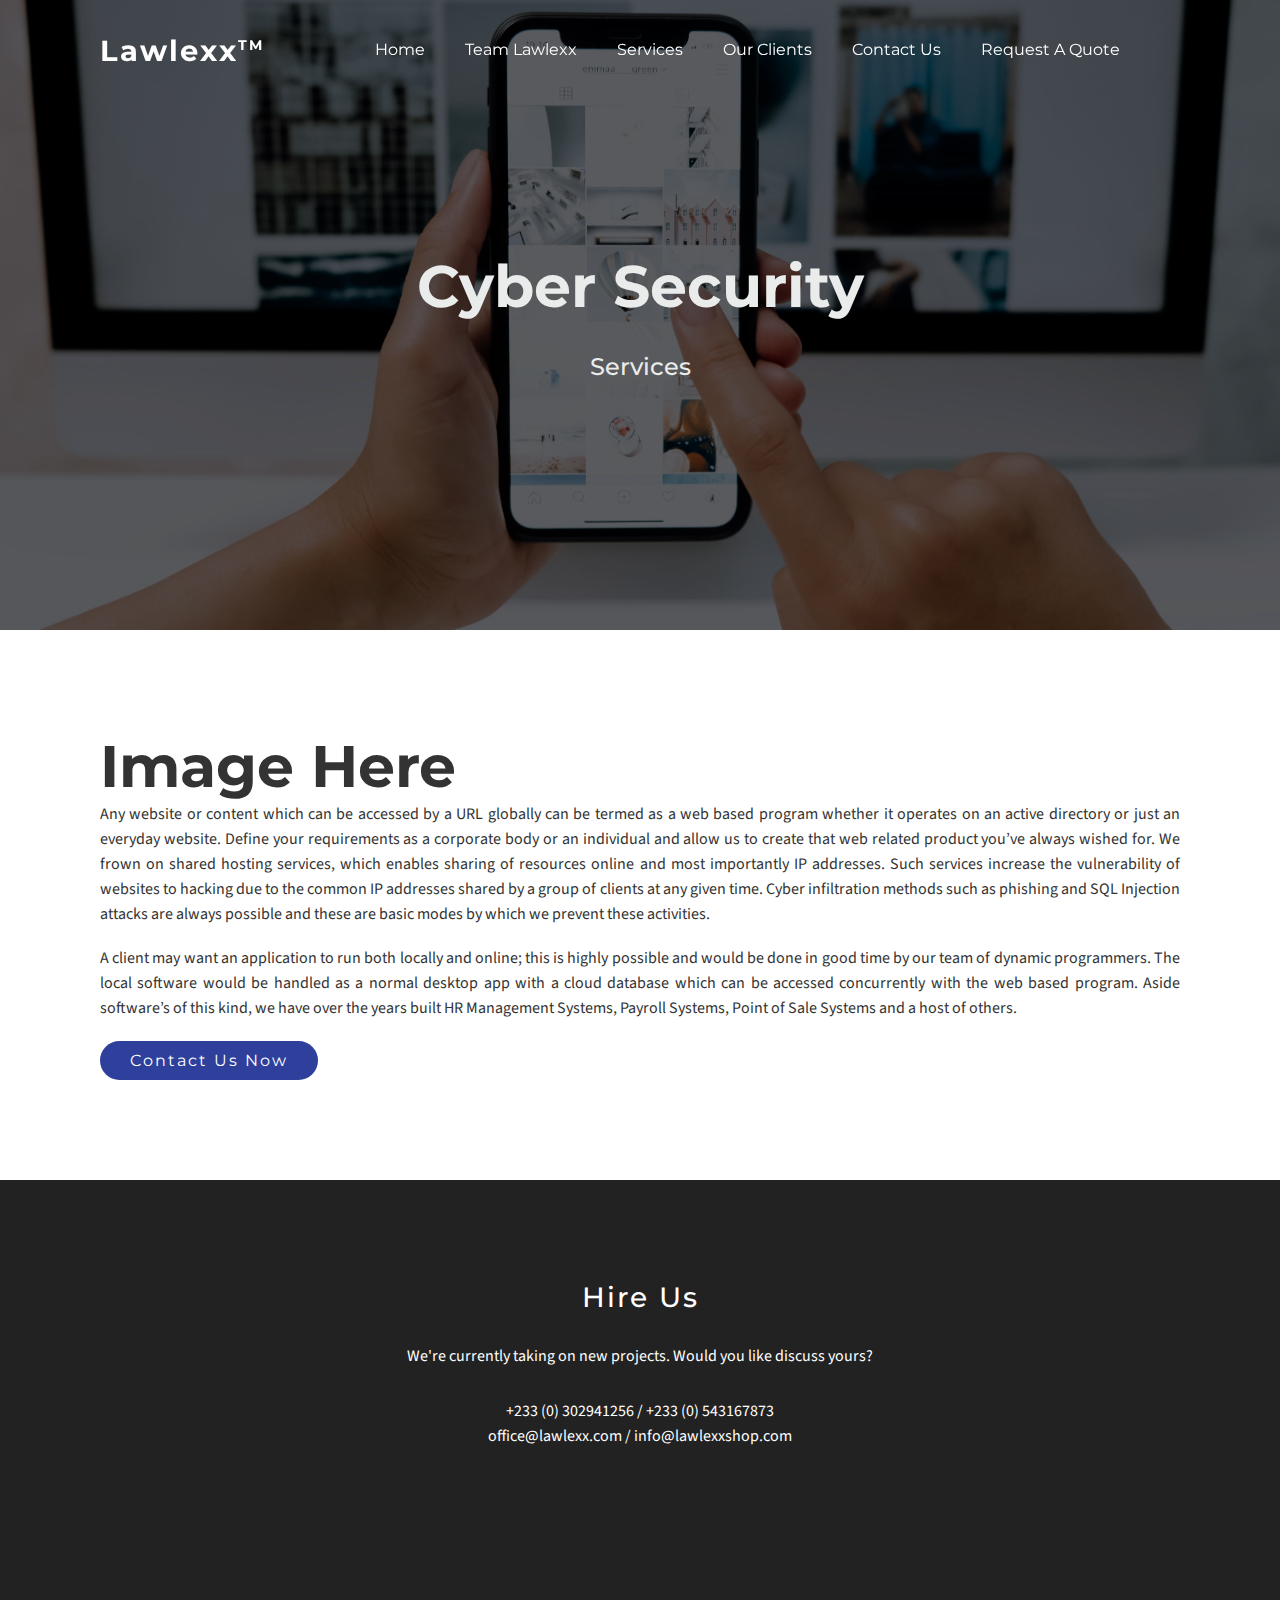
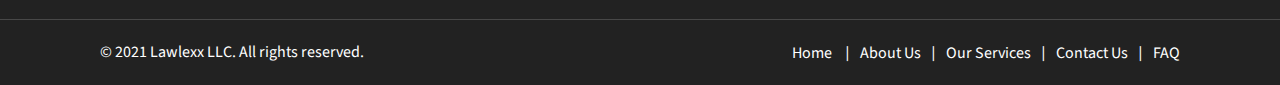
<file: pages/services/cyber-security.html>
<!DOCTYPE html>
<html lang="en">

<head>
    <meta charset="UTF-8">
    <meta http-equiv="X-UA-Compatible" content="IE=edge">
    <meta name="viewport" content="width=device-width, initial-scale=1.0">
    <link href="https://fonts.googleapis.com/css2?family=Montserrat:ital,wght@0,100;0,200;0,300;0,400;0,500;0,600;0,700;0,800;0,900;1,100;1,200;1,300;1,400;1,500;1,600;1,700;1,800&family=Poppins:wght@400;500;600&family=Source+Sans+Pro:ital,wght@0,200;0,300;0,400;0,600;0,700;0,900;1,200;1,300;1,400;1,600;1,700;1,900&display=swap"
        rel="stylesheet">
    <link rel="stylesheet" href="https://pro.fontawesome.com/releases/v5.10.0/css/all.css" integrity="sha384-AYmEC3Yw5cVb3ZcuHtOA93w35dYTsvhLPVnYs9eStHfGJvOvKxVfELGroGkvsg+p" crossorigin="anonymous" />
    <script src="https://cdnjs.cloudflare.com/ajax/libs/jquery/3.6.0/jquery.min.js" integrity="sha512-894YE6QWD5I59HgZOGReFYm4dnWc1Qt5NtvYSaNcOP+u1T9qYdvdihz0PPSiiqn/+/3e7Jo4EaG7TubfWGUrMQ==" crossorigin="anonymous" referrerpolicy="no-referrer"></script>

    <link rel="stylesheet" href="../../styles.css">

    <title>Lawlexx</title>
</head>

<body>
    <header>
        <a href="../../index.html" class="logo">Lawlexx<sup>TM</sup> </a>
        <div class="navigation">
            <ul class="menu">
                <li class="menu-item"><a href="../../index.html">Home</a></li>
                <li class="menu-item">
                    <a class="sub-btn" href="#">Team Lawlexx <i class="fas fa-angle-down"></i></a>
                    <ul class="sub-menu">
                        <li class="sub-item"><a href="../team-lawlexx/team-line-up.html">Team Line Up</a></li>
                        <li class="sub-item"><a href="../team-lawlexx/about-us.html">About Lawlexx</a></li>
                        <li class="sub-item"><a href="../team-lawlexx/jobs.html">Job Offers & Internships</a></li>
                    </ul>
                </li>
                <li class="menu-item">
                    <a class="sub-btn" href="#">Services <i class="fas fa-angle-down"></i></a>
                    <ul class="sub-menu">
                        <li class="sub-item"><a href="web-app-dev.html">Web App Development</a></li>
                        <li class="sub-item"><a href="mobile-app-dev.html">Mobile App Development</a></li>
                        <li class="sub-item"><a href="cyber-security.html">Cyber Security Consultancy</a></li>
                        <li class="sub-item"><a href="digital-marketing.html">Digital Marketing</a></li>
                    </ul>
                </li>
                <li class="menu-item"><a href="../our-clients.html">Our Clients</a></li>
                <li class="menu-item"><a href="../contact.html">Contact Us</a></li>
                <li class="menu-item"><a href="../requestQuote.html">Request A Quote</a></li>
                <li class="menu-item"><a href=""><i class="fas fa-search"></i></a></li>
            </ul>
        </div>
        <div class="menu-btn"></div>
    </header>
    <div class="banner">
        <div class="banner-img">
            <img src="../../assets/images/s2.jpg" alt="">
        </div>
        <div class="banner-content">
            <h1>Cyber Security</h1>
            <h5>Services</h5>
        </div>
    </div>
    <section class="mobile-app-dev">
        <div class="image">
            <h1>Image Here</h1>
        </div>
        <div class="content">
            <p style="text-align: justify;">Any website or content which can be accessed by a URL globally can be termed as a web based program whether it operates on an active directory or just an everyday website. Define your requirements as a corporate body or an individual and allow
                us to create that web related product you’ve always wished for. We frown on shared hosting services, which enables sharing of resources online and most importantly IP addresses. Such services increase the vulnerability of websites to hacking
                due to the common IP addresses shared by a group of clients at any given time. Cyber infiltration methods such as phishing and SQL Injection attacks are always possible and these are basic modes by which we prevent these activities.</p>
            <br>
            <p style="text-align: justify;">A client may want an application to run both locally and online; this is highly possible and would be done in good time by our team of dynamic programmers. The local software would be handled as a normal desktop app with a cloud database which
                can be accessed concurrently with the web based program. Aside software’s of this kind, we have over the years built HR Management Systems, Payroll Systems, Point of Sale Systems and a host of others.</p>
            <a href="../contact.html" class="btn-normal">Contact Us Now</a>
        </div>
    </section>
    <section class="hire-us ">
        <h2 class="white">Hire Us</h2>
        <p class="white hire-text">We're currently taking on new projects. Would you like discuss yours?</p>
        <p class="white">+233&nbsp;(0)&nbsp;302941256 / +233&nbsp;(0)&nbsp;543167873</p>
        <p class="white">office@lawlexx.com / info@lawlexxshop.com</p>
        <div class="social-media">
            <div class="social-icon">
                <a href="https://facebook.com/LawlexxLLC"> <i class="fab fa-facebook-f"></i></a>
            </div>
            <div class="social-icon">
                <a href="https://linkedIn.com/company/lawlexx"><i class="fab fa-linkedin-in"></i></a>
            </div>
            <div class="social-icon">
                <a href="https://instagram.com/lawlexx_llc"><i class="fab fa-instagram"></i></a>
            </div>

        </div>
    </section>

    <div class="footer">
        <div class="copyright-text">
            <p class="white"> &copy; 2021 Lawlexx LLC. All rights reserved.</p>
        </div>
        <ul class="footer-links">
            <li><a href="../../index.html">Home <span>|</span> </a></li>
            <li><a href="#"> About Us<span>|</span></a></li>
            <li><a href="#">Our Services<span>|</span></a></li>
            <li><a href="../contact.html">Contact Us<span>|</span></a></li>
            <li><a href="../requestQuote.html">FAQ</a></li>
        </ul>
    </div>
    <script src="../../js/navigation.js"></script>
</body>

</html>
</file>
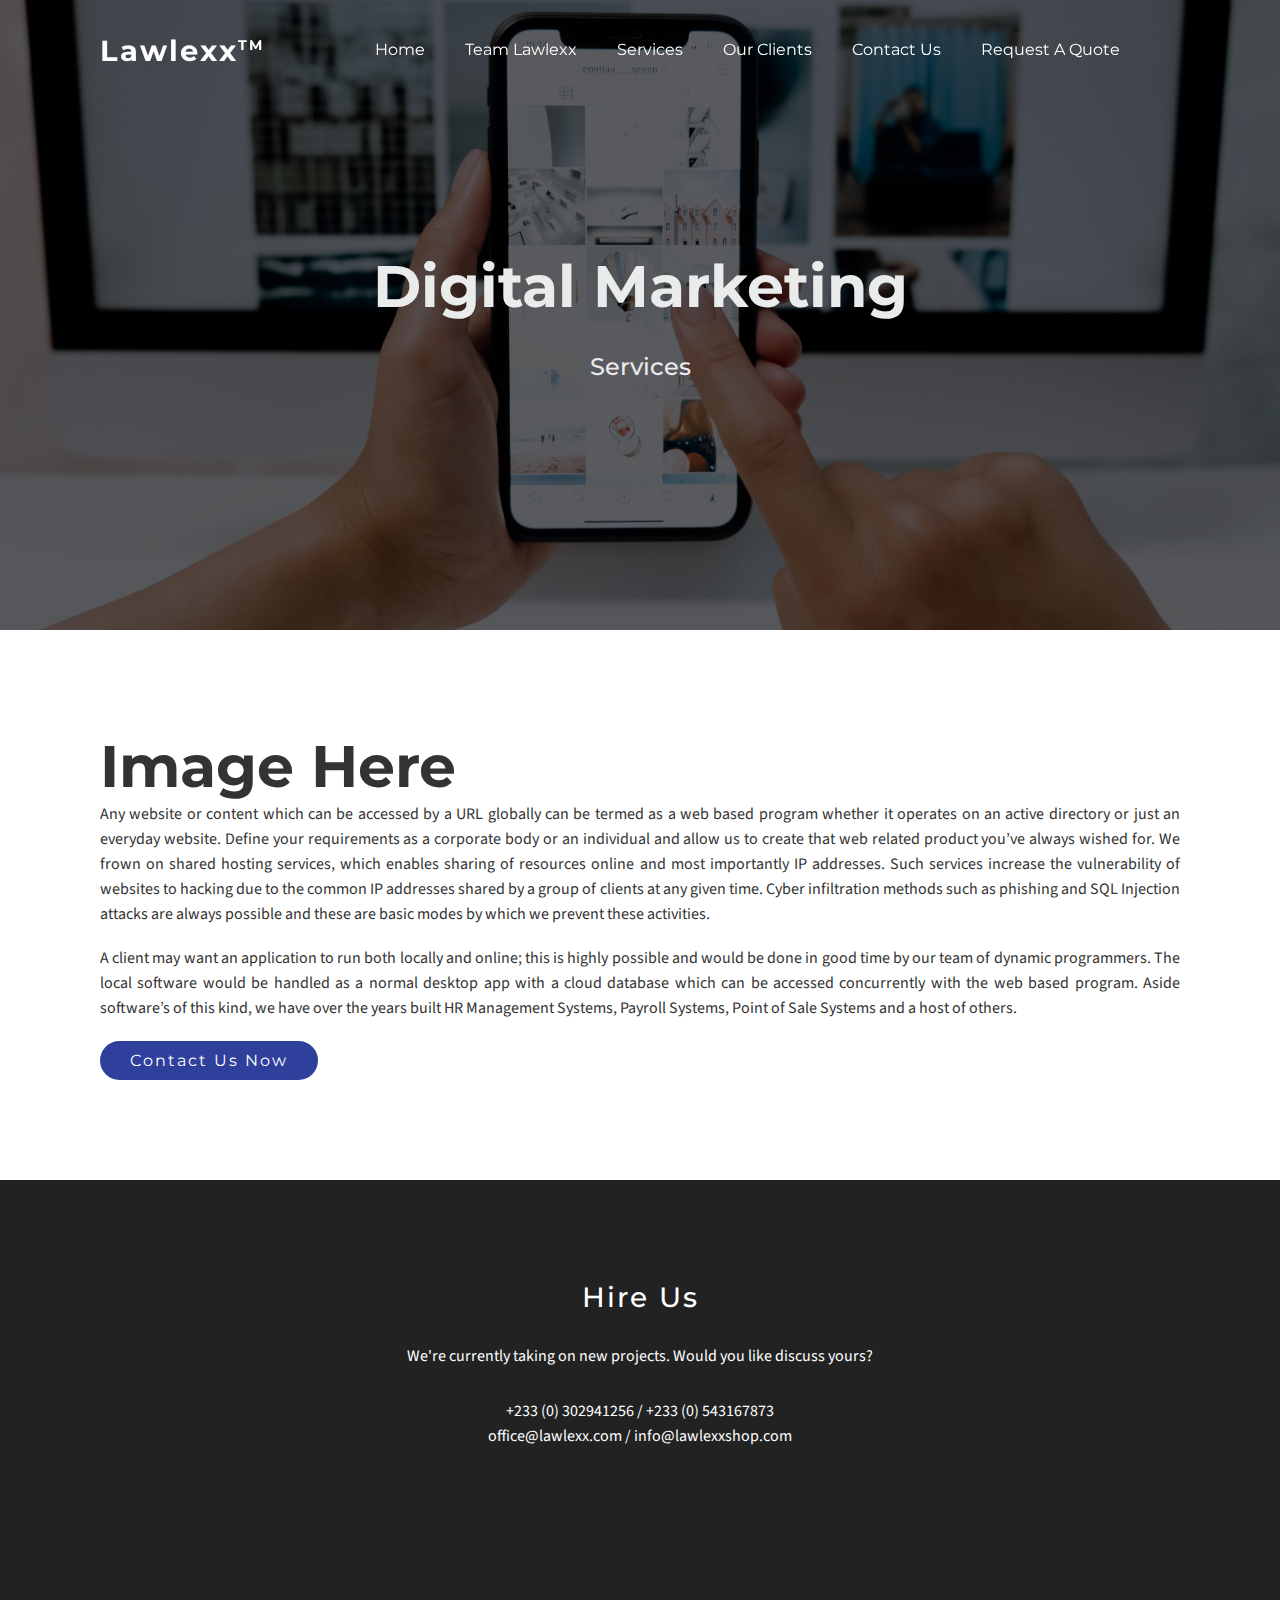
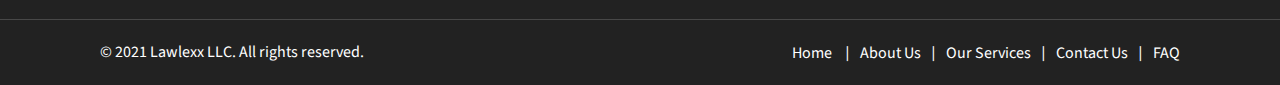
<file: pages/services/digital-marketing.html>
<!DOCTYPE html>
<html lang="en">

<head>
    <meta charset="UTF-8">
    <meta http-equiv="X-UA-Compatible" content="IE=edge">
    <meta name="viewport" content="width=device-width, initial-scale=1.0">
    <link href="https://fonts.googleapis.com/css2?family=Montserrat:ital,wght@0,100;0,200;0,300;0,400;0,500;0,600;0,700;0,800;0,900;1,100;1,200;1,300;1,400;1,500;1,600;1,700;1,800&family=Poppins:wght@400;500;600&family=Source+Sans+Pro:ital,wght@0,200;0,300;0,400;0,600;0,700;0,900;1,200;1,300;1,400;1,600;1,700;1,900&display=swap"
        rel="stylesheet">
    <link rel="stylesheet" href="https://pro.fontawesome.com/releases/v5.10.0/css/all.css" integrity="sha384-AYmEC3Yw5cVb3ZcuHtOA93w35dYTsvhLPVnYs9eStHfGJvOvKxVfELGroGkvsg+p" crossorigin="anonymous" />
    <script src="https://cdnjs.cloudflare.com/ajax/libs/jquery/3.6.0/jquery.min.js" integrity="sha512-894YE6QWD5I59HgZOGReFYm4dnWc1Qt5NtvYSaNcOP+u1T9qYdvdihz0PPSiiqn/+/3e7Jo4EaG7TubfWGUrMQ==" crossorigin="anonymous" referrerpolicy="no-referrer"></script>

    <link rel="stylesheet" href="../../styles.css">

    <title>Lawlexx</title>
</head>

<body>
    <header>
        <a href="../../index.html" class="logo">Lawlexx<sup>TM</sup> </a>
        <div class="navigation">
            <ul class="menu">
                <li class="menu-item"><a href="../../index.html">Home</a></li>
                <li class="menu-item">
                    <a class="sub-btn" href="#">Team Lawlexx <i class="fas fa-angle-down"></i></a>
                    <ul class="sub-menu">
                        <li class="sub-item"><a href="../team-lawlexx/team-line-up.html">Team Line Up</a></li>
                        <li class="sub-item"><a href="../team-lawlexx/about-us.html">About Lawlexx</a></li>
                        <li class="sub-item"><a href="../team-lawlexx/jobs.html">Job Offers & Internships</a></li>
                    </ul>
                </li>
                <li class="menu-item">
                    <a class="sub-btn" href="#">Services <i class="fas fa-angle-down"></i></a>
                    <ul class="sub-menu">
                        <li class="sub-item"><a href="web-app-dev.html">Web App Development</a></li>
                        <li class="sub-item"><a href="mobile-app-dev.html">Mobile App Development</a></li>
                        <li class="sub-item"><a href="cyber-security.html">Cyber Security Consultancy</a></li>
                        <li class="sub-item"><a href="digital-marketing.html">Digital Marketing</a></li>
                    </ul>
                </li>
                <li class="menu-item"><a href="../our-clients.html">Our Clients</a></li>
                <li class="menu-item"><a href="../contact.html">Contact Us</a></li>
                <li class="menu-item"><a href="../requestQuote.html">Request A Quote</a></li>
                <li class="menu-item"><a href=""><i class="fas fa-search"></i></a></li>
            </ul>
        </div>
        <div class="menu-btn"></div>
    </header>
    <div class="banner">
        <div class="banner-img">
            <img src="../../assets/images/s2.jpg" alt="">
        </div>
        <div class="banner-content">
            <h1>Digital Marketing</h1>
            <h5>Services</h5>
        </div>
    </div>
    <section class="mobile-app-dev">
        <div class="image">
            <h1>Image Here</h1>
        </div>
        <div class="content">
            <p style="text-align: justify;">Any website or content which can be accessed by a URL globally can be termed as a web based program whether it operates on an active directory or just an everyday website. Define your requirements as a corporate body or an individual and allow
                us to create that web related product you’ve always wished for. We frown on shared hosting services, which enables sharing of resources online and most importantly IP addresses. Such services increase the vulnerability of websites to hacking
                due to the common IP addresses shared by a group of clients at any given time. Cyber infiltration methods such as phishing and SQL Injection attacks are always possible and these are basic modes by which we prevent these activities.</p>
            <br>
            <p style="text-align: justify;">A client may want an application to run both locally and online; this is highly possible and would be done in good time by our team of dynamic programmers. The local software would be handled as a normal desktop app with a cloud database which
                can be accessed concurrently with the web based program. Aside software’s of this kind, we have over the years built HR Management Systems, Payroll Systems, Point of Sale Systems and a host of others.</p>
            <a href="../contact.html" class="btn-normal">Contact Us Now</a>
        </div>
    </section>
    <section class="hire-us ">
        <h2 class="white">Hire Us</h2>
        <p class="white hire-text">We're currently taking on new projects. Would you like discuss yours?</p>
        <p class="white">+233&nbsp;(0)&nbsp;302941256 / +233&nbsp;(0)&nbsp;543167873</p>
        <p class="white">office@lawlexx.com / info@lawlexxshop.com</p>
        <div class="social-media">
            <div class="social-icon">
                <a href="https://facebook.com/LawlexxLLC"> <i class="fab fa-facebook-f"></i></a>
            </div>
            <div class="social-icon">
                <a href="https://linkedIn.com/company/lawlexx"><i class="fab fa-linkedin-in"></i></a>
            </div>
            <div class="social-icon">
                <a href="https://instagram.com/lawlexx_llc"><i class="fab fa-instagram"></i></a>
            </div>

        </div>
    </section>

    <div class="footer">
        <div class="copyright-text">
            <p class="white"> &copy; 2021 Lawlexx LLC. All rights reserved.</p>
        </div>
        <ul class="footer-links">
            <li><a href="../../index.html">Home <span>|</span> </a></li>
            <li><a href="#"> About Us<span>|</span></a></li>
            <li><a href="#">Our Services<span>|</span></a></li>
            <li><a href="../contact.html">Contact Us<span>|</span></a></li>
            <li><a href="../requestQuote.html">FAQ</a></li>
        </ul>
    </div>
    <script src="../../js/navigation.js"></script>
</body>

</html>
</file>
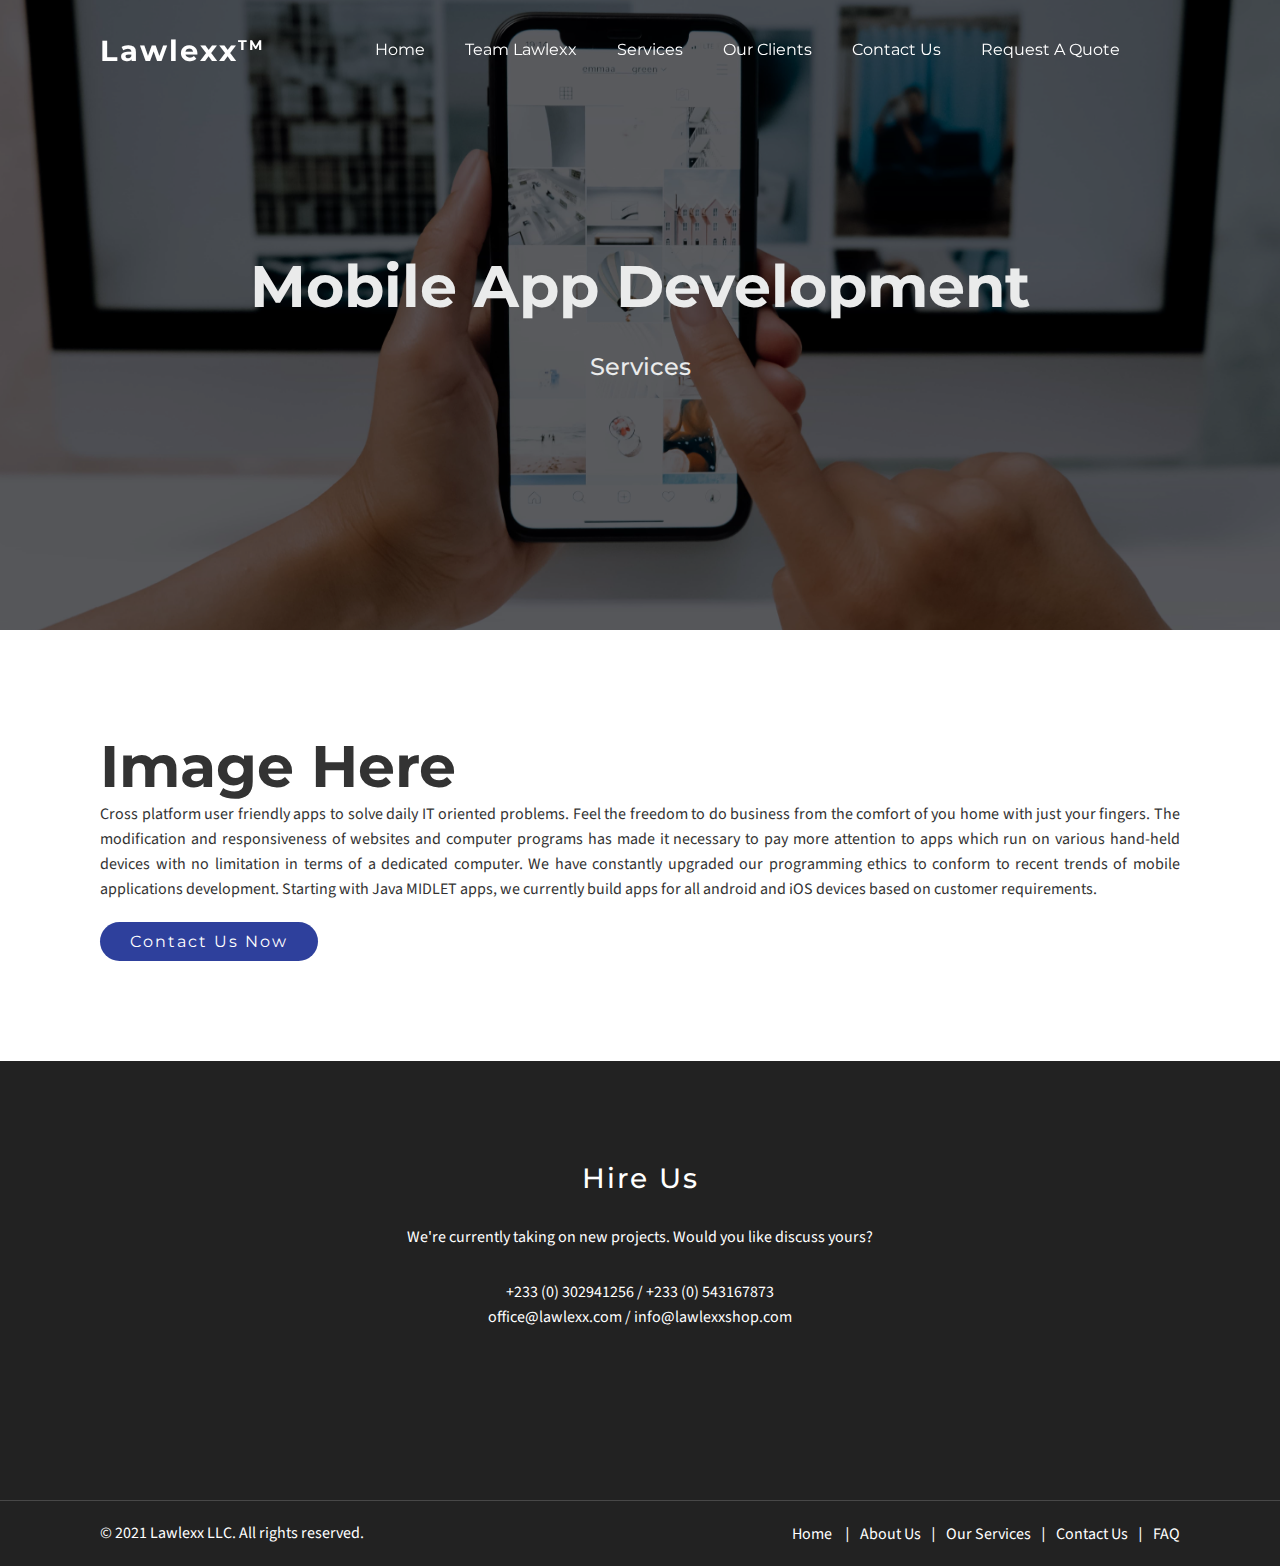
<file: pages/services/mobile-app-dev.html>
<!DOCTYPE html>
<html lang="en">

<head>
    <meta charset="UTF-8">
    <meta http-equiv="X-UA-Compatible" content="IE=edge">
    <meta name="viewport" content="width=device-width, initial-scale=1.0">
    <link href="https://fonts.googleapis.com/css2?family=Montserrat:ital,wght@0,100;0,200;0,300;0,400;0,500;0,600;0,700;0,800;0,900;1,100;1,200;1,300;1,400;1,500;1,600;1,700;1,800&family=Poppins:wght@400;500;600&family=Source+Sans+Pro:ital,wght@0,200;0,300;0,400;0,600;0,700;0,900;1,200;1,300;1,400;1,600;1,700;1,900&display=swap"
        rel="stylesheet">
    <link rel="stylesheet" href="https://pro.fontawesome.com/releases/v5.10.0/css/all.css" integrity="sha384-AYmEC3Yw5cVb3ZcuHtOA93w35dYTsvhLPVnYs9eStHfGJvOvKxVfELGroGkvsg+p" crossorigin="anonymous" />
    <script src="https://cdnjs.cloudflare.com/ajax/libs/jquery/3.6.0/jquery.min.js" integrity="sha512-894YE6QWD5I59HgZOGReFYm4dnWc1Qt5NtvYSaNcOP+u1T9qYdvdihz0PPSiiqn/+/3e7Jo4EaG7TubfWGUrMQ==" crossorigin="anonymous" referrerpolicy="no-referrer"></script>

    <link rel="stylesheet" href="../../styles.css">

    <title>Lawlexx</title>
</head>

<body>
    <header>
        <a href="../../index.html" class="logo">Lawlexx<sup>TM</sup> </a>
        <div class="navigation">
            <ul class="menu">
                <li class="menu-item"><a href="../../index.html">Home</a></li>
                <li class="menu-item">
                    <a class="sub-btn" href="#">Team Lawlexx <i class="fas fa-angle-down"></i></a>
                    <ul class="sub-menu">
                        <li class="sub-item"><a href="../team-lawlexx/team-line-up.html">Team Line Up</a></li>
                        <li class="sub-item"><a href="../team-lawlexx/about-us.html">About Lawlexx</a></li>
                        <li class="sub-item"><a href="../team-lawlexx/jobs.html">Job Offers & Internships</a></li>
                    </ul>
                </li>
                <li class="menu-item">
                    <a class="sub-btn" href="#">Services <i class="fas fa-angle-down"></i></a>
                    <ul class="sub-menu">
                        <li class="sub-item"><a href="web-app-dev.html">Web App Development</a></li>
                        <li class="sub-item"><a href="mobile-app-dev.html">Mobile App Development</a></li>
                        <li class="sub-item"><a href="cyber-security.html">Cyber Security Consultancy</a></li>
                        <li class="sub-item"><a href="digital-marketing.html">Digital Marketing</a></li>
                    </ul>
                </li>
                <li class="menu-item"><a href="../our-clients.html">Our Clients</a></li>
                <li class="menu-item"><a href="../contact.html">Contact Us</a></li>
                <li class="menu-item"><a href="../requestQuote.html">Request A Quote</a></li>
                <li class="menu-item"><a href=""><i class="fas fa-search"></i></a></li>
            </ul>
        </div>
        <div class="menu-btn"></div>
    </header>
    <div class="banner">
        <div class="banner-img">
            <img src="../../assets/images/s2.jpg" alt="">
        </div>
        <div class="banner-content">
            <h1>Mobile App Development</h1>
            <h5>Services</h5>
        </div>
    </div>
    <section class="mobile-app-dev">
        <div class="image">
            <h1>Image Here</h1>
        </div>
        <div class="content">
            <p style="text-align: justify;">Cross platform user friendly apps to solve daily IT oriented problems. Feel the freedom to do business from the comfort of you home with just your fingers. The modification and responsiveness of websites and computer programs has made it necessary
                to pay more attention to apps which run on various hand-held devices with no limitation in terms of a dedicated computer. We have constantly upgraded our programming ethics to conform to recent trends of mobile applications development.
                Starting with Java MIDLET apps, we currently build apps for all android and iOS devices based on customer requirements.</p>
            <a href="../contact.html" class="btn-normal">Contact Us Now</a>
        </div>
    </section>
    <section class="hire-us ">
        <h2 class="white">Hire Us</h2>
        <p class="white hire-text">We're currently taking on new projects. Would you like discuss yours?</p>
        <p class="white">+233&nbsp;(0)&nbsp;302941256 / +233&nbsp;(0)&nbsp;543167873</p>
        <p class="white">office@lawlexx.com / info@lawlexxshop.com</p>
        <div class="social-media">
            <div class="social-icon">
                <a href="https://facebook.com/LawlexxLLC"> <i class="fab fa-facebook-f"></i></a>
            </div>
            <div class="social-icon">
                <a href="https://linkedIn.com/company/lawlexx"><i class="fab fa-linkedin-in"></i></a>
            </div>
            <div class="social-icon">
                <a href="https://instagram.com/lawlexx_llc"><i class="fab fa-instagram"></i></a>
            </div>

        </div>
    </section>

    <div class="footer">
        <div class="copyright-text">
            <p class="white"> &copy; 2021 Lawlexx LLC. All rights reserved.</p>
        </div>
        <ul class="footer-links">
            <li><a href="../../index.html">Home <span>|</span> </a></li>
            <li><a href="#"> About Us<span>|</span></a></li>
            <li><a href="#">Our Services<span>|</span></a></li>
            <li><a href="../contact.html">Contact Us<span>|</span></a></li>
            <li><a href="../requestQuote.html">FAQ</a></li>
        </ul>
    </div>
    <script src="../../js/navigation.js"></script>

    <body>

    </body>

</html>
</file>
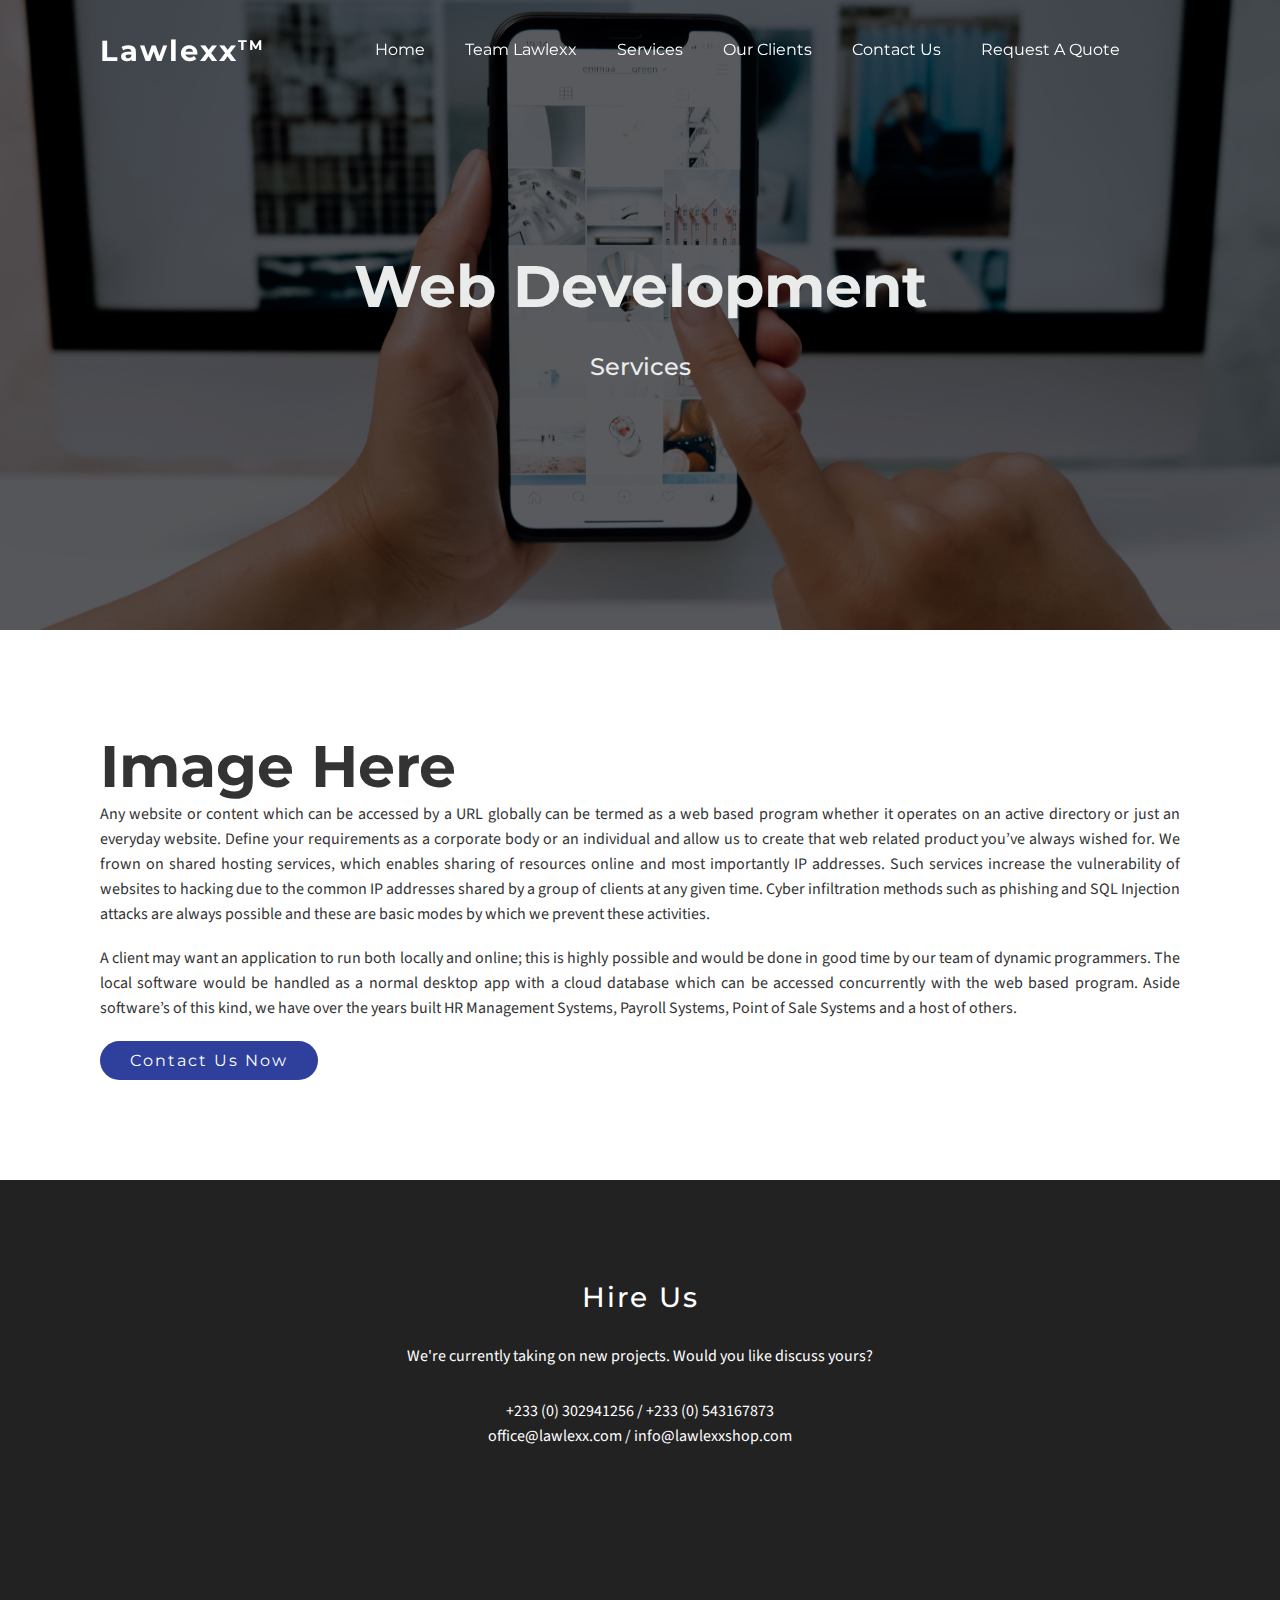
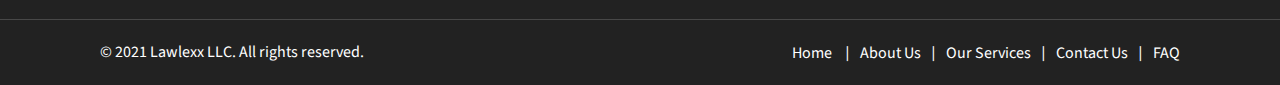
<file: pages/services/web-app-dev.html>
<!DOCTYPE html>
<html lang="en">

<head>
    <meta charset="UTF-8">
    <meta http-equiv="X-UA-Compatible" content="IE=edge">
    <meta name="viewport" content="width=device-width, initial-scale=1.0">
    <link href="https://fonts.googleapis.com/css2?family=Montserrat:ital,wght@0,100;0,200;0,300;0,400;0,500;0,600;0,700;0,800;0,900;1,100;1,200;1,300;1,400;1,500;1,600;1,700;1,800&family=Poppins:wght@400;500;600&family=Source+Sans+Pro:ital,wght@0,200;0,300;0,400;0,600;0,700;0,900;1,200;1,300;1,400;1,600;1,700;1,900&display=swap"
        rel="stylesheet">
    <link rel="stylesheet" href="https://pro.fontawesome.com/releases/v5.10.0/css/all.css" integrity="sha384-AYmEC3Yw5cVb3ZcuHtOA93w35dYTsvhLPVnYs9eStHfGJvOvKxVfELGroGkvsg+p" crossorigin="anonymous" />
    <script src="https://cdnjs.cloudflare.com/ajax/libs/jquery/3.6.0/jquery.min.js" integrity="sha512-894YE6QWD5I59HgZOGReFYm4dnWc1Qt5NtvYSaNcOP+u1T9qYdvdihz0PPSiiqn/+/3e7Jo4EaG7TubfWGUrMQ==" crossorigin="anonymous" referrerpolicy="no-referrer"></script>

    <link rel="stylesheet" href="../../styles.css">

    <title>Lawlexx</title>
</head>

<body>
    <header>
        <a href="../../index.html" class="logo">Lawlexx<sup>TM</sup> </a>
        <div class="navigation">
            <ul class="menu">
                <li class="menu-item"><a href="../../index.html">Home</a></li>
                <li class="menu-item">
                    <a class="sub-btn" href="#">Team Lawlexx <i class="fas fa-angle-down"></i></a>
                    <ul class="sub-menu">
                        <li class="sub-item"><a href="../team-lawlexx/team-line-up.html">Team Line Up</a></li>
                        <li class="sub-item"><a href="../team-lawlexx/about-us.html">About Lawlexx</a></li>
                        <li class="sub-item"><a href="../team-lawlexx/jobs.html">Job Offers & Internships</a></li>
                    </ul>
                </li>
                <li class="menu-item">
                    <a class="sub-btn" href="#">Services <i class="fas fa-angle-down"></i></a>
                    <ul class="sub-menu">
                        <li class="sub-item"><a href="web-app-dev.html">Web App Development</a></li>
                        <li class="sub-item"><a href="mobile-app-dev.html">Mobile App Development</a></li>
                        <li class="sub-item"><a href="cyber-security.html">Cyber Security Consultancy</a></li>
                        <li class="sub-item"><a href="digital-marketing.html">Digital Marketing</a></li>
                    </ul>
                </li>
                <li class="menu-item"><a href="../our-clients.html">Our Clients</a></li>
                <li class="menu-item"><a href="../contact.html">Contact Us</a></li>
                <li class="menu-item"><a href="../requestQuote.html">Request A Quote</a></li>
                <li class="menu-item"><a href=""><i class="fas fa-search"></i></a></li>
            </ul>
        </div>
        <div class="menu-btn"></div>
    </header>
    <div class="banner">
        <div class="banner-img">
            <img src="../../assets/images/s2.jpg" alt="">
        </div>
        <div class="banner-content">
            <h1>Web Development</h1>
            <h5>Services</h5>
        </div>
    </div>
    <section class="mobile-app-dev">
        <div class="image">
            <h1>Image Here</h1>
        </div>
        <div class="content">
            <p style="text-align: justify;">Any website or content which can be accessed by a URL globally can be termed as a web based program whether it operates on an active directory or just an everyday website. Define your requirements as a corporate body or an individual and allow
                us to create that web related product you’ve always wished for. We frown on shared hosting services, which enables sharing of resources online and most importantly IP addresses. Such services increase the vulnerability of websites to hacking
                due to the common IP addresses shared by a group of clients at any given time. Cyber infiltration methods such as phishing and SQL Injection attacks are always possible and these are basic modes by which we prevent these activities.</p>
            <br>
            <p style="text-align: justify;">A client may want an application to run both locally and online; this is highly possible and would be done in good time by our team of dynamic programmers. The local software would be handled as a normal desktop app with a cloud database which
                can be accessed concurrently with the web based program. Aside software’s of this kind, we have over the years built HR Management Systems, Payroll Systems, Point of Sale Systems and a host of others.</p>
            <a href="../contact.html" class="btn-normal">Contact Us Now</a>
        </div>
    </section>
    <section class="hire-us ">
        <h2 class="white">Hire Us</h2>
        <p class="white hire-text">We're currently taking on new projects. Would you like discuss yours?</p>
        <p class="white">+233&nbsp;(0)&nbsp;302941256 / +233&nbsp;(0)&nbsp;543167873</p>
        <p class="white">office@lawlexx.com / info@lawlexxshop.com</p>
        <div class="social-media">
            <div class="social-icon">
                <a href="https://facebook.com/LawlexxLLC"> <i class="fab fa-facebook-f"></i></a>
            </div>
            <div class="social-icon">
                <a href="https://linkedIn.com/company/lawlexx"><i class="fab fa-linkedin-in"></i></a>
            </div>
            <div class="social-icon">
                <a href="https://instagram.com/lawlexx_llc"><i class="fab fa-instagram"></i></a>
            </div>

        </div>
    </section>

    <div class="footer">
        <div class="copyright-text">
            <p class="white"> &copy; 2021 Lawlexx LLC. All rights reserved.</p>
        </div>
        <ul class="footer-links">
            <li><a href="../../index.html">Home <span>|</span> </a></li>
            <li><a href="#"> About Us<span>|</span></a></li>
            <li><a href="#">Our Services<span>|</span></a></li>
            <li><a href="../contact.html">Contact Us<span>|</span></a></li>
            <li><a href="../requestQuote.html">FAQ</a></li>
        </ul>
    </div>
    <script src="../../js/navigation.js"></script>
</body>

</html>
</file>
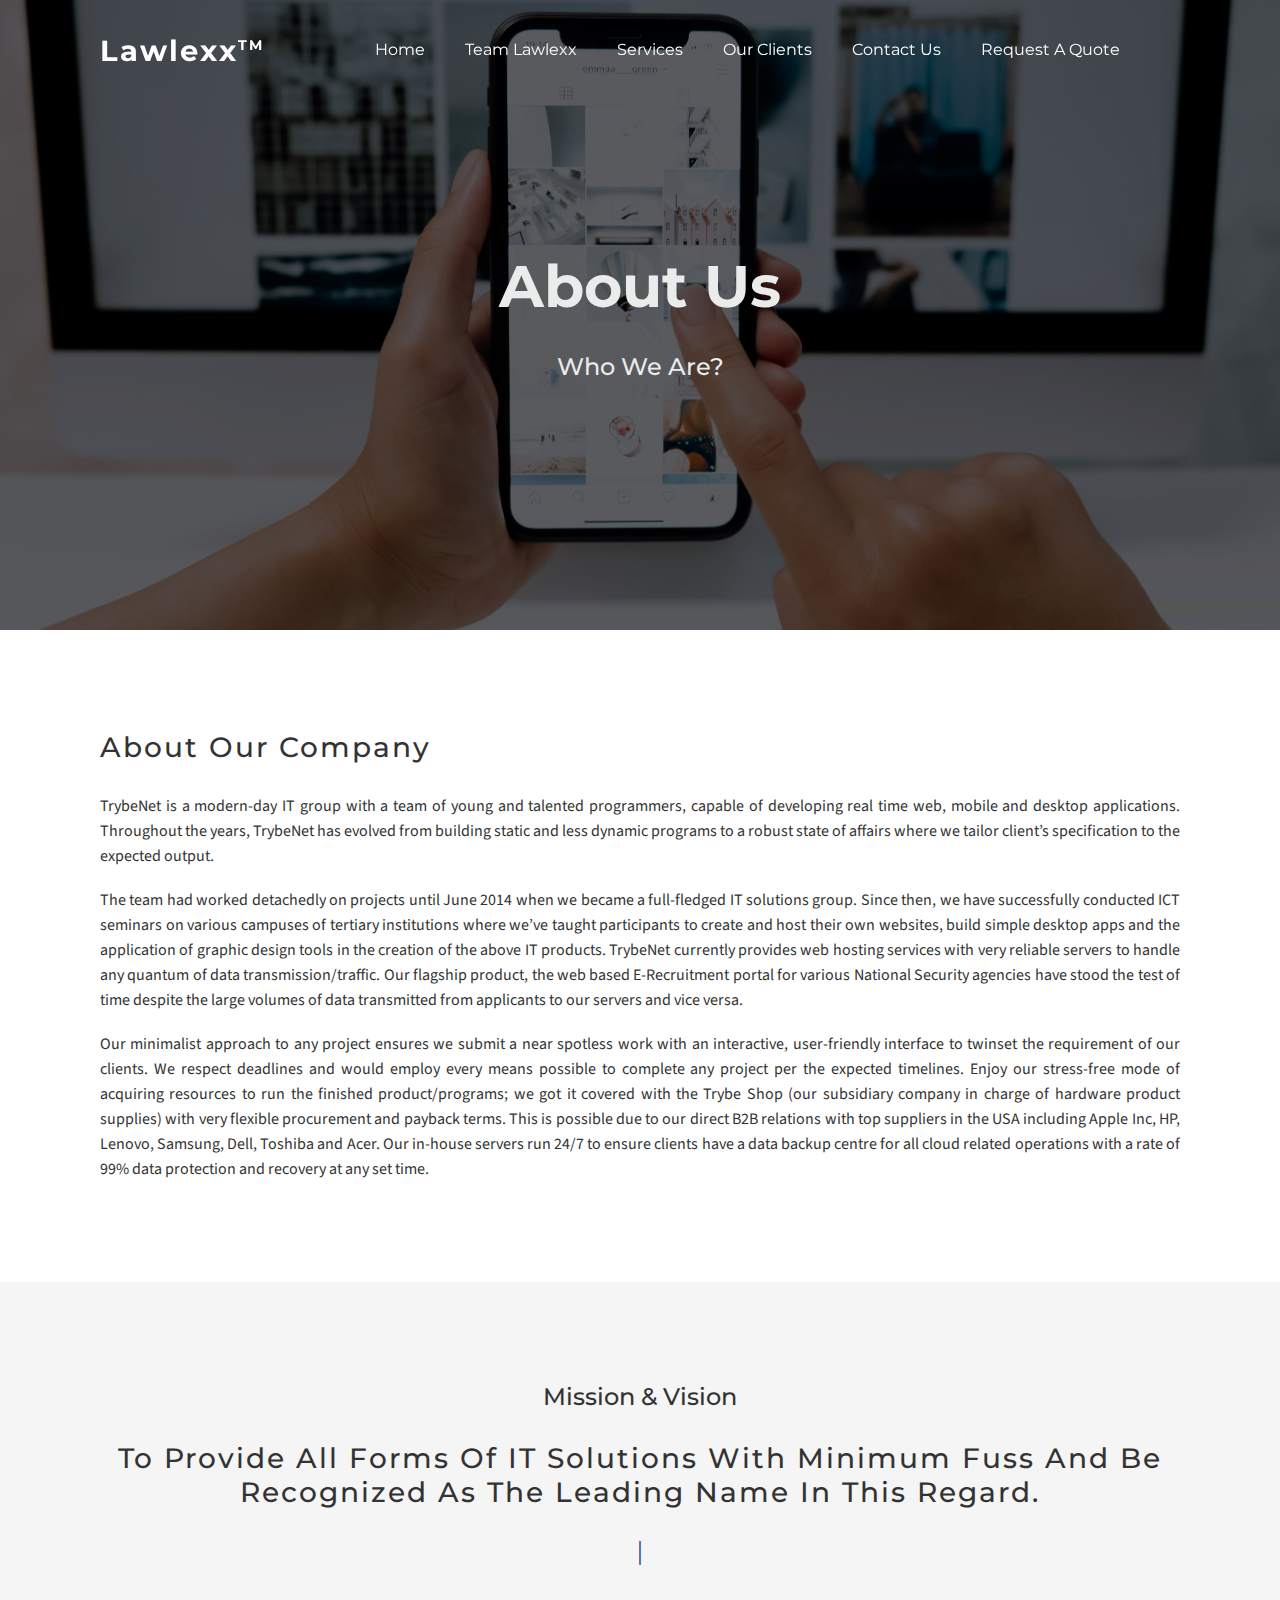
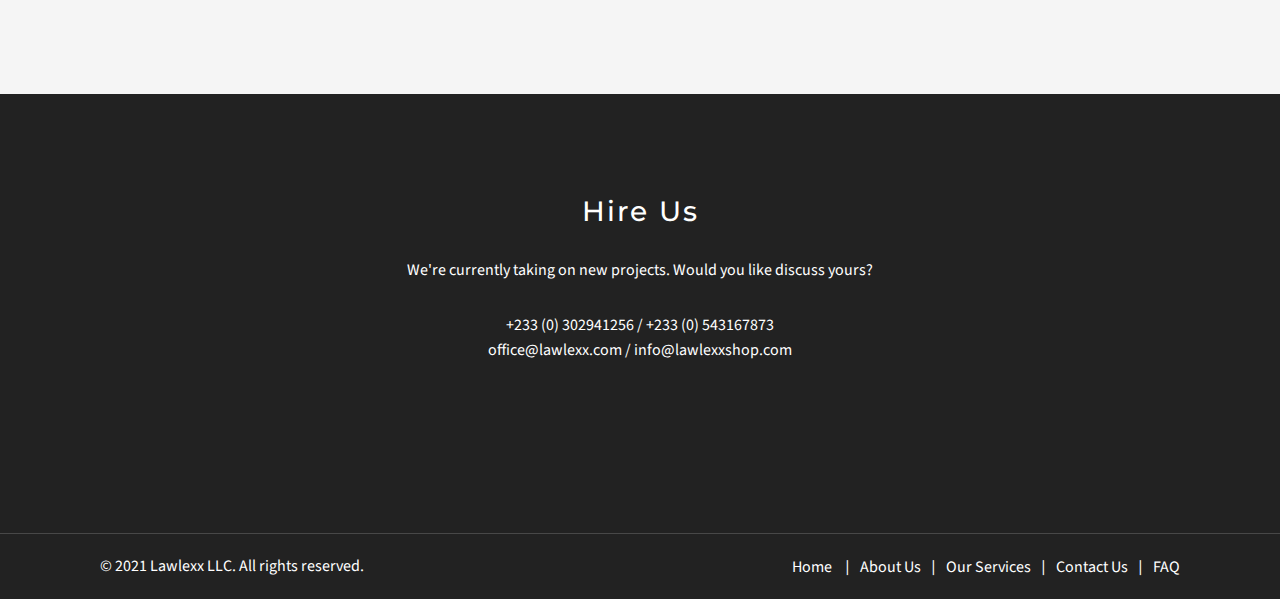
<file: pages/team-lawlexx/about-us.html>
<!DOCTYPE html>
<html lang="en">

<head>
    <meta charset="UTF-8">
    <meta http-equiv="X-UA-Compatible" content="IE=edge">
    <meta name="viewport" content="width=device-width, initial-scale=1.0">
    <link href="https://fonts.googleapis.com/css2?family=Montserrat:ital,wght@0,100;0,200;0,300;0,400;0,500;0,600;0,700;0,800;0,900;1,100;1,200;1,300;1,400;1,500;1,600;1,700;1,800&family=Poppins:wght@400;500;600&family=Source+Sans+Pro:ital,wght@0,200;0,300;0,400;0,600;0,700;0,900;1,200;1,300;1,400;1,600;1,700;1,900&display=swap"
        rel="stylesheet">
    <link rel="stylesheet" href="https://pro.fontawesome.com/releases/v5.10.0/css/all.css" integrity="sha384-AYmEC3Yw5cVb3ZcuHtOA93w35dYTsvhLPVnYs9eStHfGJvOvKxVfELGroGkvsg+p" crossorigin="anonymous" />
    <script src="https://cdnjs.cloudflare.com/ajax/libs/jquery/3.6.0/jquery.min.js" integrity="sha512-894YE6QWD5I59HgZOGReFYm4dnWc1Qt5NtvYSaNcOP+u1T9qYdvdihz0PPSiiqn/+/3e7Jo4EaG7TubfWGUrMQ==" crossorigin="anonymous" referrerpolicy="no-referrer"></script>

    <link rel="stylesheet" href="../../styles.css">
    <link rel="stylesheet" href="about-us.css">
    <title>Lawlexx</title>
</head>

<body>
    <header>
        <a href="../../index.html" class="logo">Lawlexx<sup>TM</sup> </a>
        <div class="navigation">
            <ul class="menu">
                <li class="menu-item"><a href="../../index.html">Home</a></li>
                <li class="menu-item">
                    <a class="sub-btn" href="#">Team Lawlexx <i class="fas fa-angle-down"></i></a>
                    <ul class="sub-menu">
                        <li class="sub-item"><a href="team-line-up.html">Team Line Up</a></li>
                        <li class="sub-item"><a href="about-us.html">About Lawlexx</a></li>
                        <li class="sub-item"><a href="jobs.html">Job Offers & Internships</a></li>
                    </ul>
                </li>
                <li class="menu-item">
                    <a class="sub-btn" href="#">Services <i class="fas fa-angle-down"></i></a>
                    <ul class="sub-menu">
                        <li class="sub-item"><a href="../services/web-app-dev.html">Web App Development</a></li>
                        <li class="sub-item"><a href="../services/mobile-app-dev.html">Mobile App Development</a></li>
                        <li class="sub-item"><a href="../services/cyber-security.html">Cyber Security Consultancy</a></li>
                        <li class="sub-item"><a href="../services/digital-marketing.html">Digital Marketing</a></li>
                    </ul>
                </li>
                <li class="menu-item"><a href="../our-clients.html">Our Clients</a></li>
                <li class="menu-item"><a href="../contact.html">Contact Us</a></li>
                <li class="menu-item"><a href="../requestQuote.html">Request A Quote</a></li>
                <li class="menu-item"><a href=""><i class="fas fa-search"></i></a></li>
            </ul>
        </div>
        <div class="menu-btn"></div>
    </header>
    <div class="banner">
        <div class="banner-img">
            <img src="../../assets/images/s2.jpg" alt="">
        </div>
        <div class="banner-content">
            <h1>About Us</h1>
            <h5>Who We Are?</h5>
        </div>
    </div>
    <section class="our-company">
        <h2>About Our Company</h2>
        <p>TrybeNet is a modern-day IT group with a team of young and talented programmers, capable of developing real time web, mobile and desktop applications. Throughout the years, TrybeNet has evolved from building static and less dynamic programs to
            a robust state of affairs where we tailor client’s specification to the expected output. </p><br>
        <p>The team had worked detachedly on projects until June 2014 when we became a full-fledged IT solutions group. Since then, we have successfully conducted ICT seminars on various campuses of tertiary institutions where we’ve taught participants to
            create and host their own websites, build simple desktop apps and the application of graphic design tools in the creation of the above IT products. TrybeNet currently provides web hosting services with very reliable servers to handle any quantum
            of data transmission/traffic. Our flagship product, the web based E-Recruitment portal for various National Security agencies have stood the test of time despite the large volumes of data transmitted from applicants to our servers and vice
            versa.
        </p><br>
        <p>Our minimalist approach to any project ensures we submit a near spotless work with an interactive, user-friendly interface to twinset the requirement of our clients. We respect deadlines and would employ every means possible to complete any project
            per the expected timelines. Enjoy our stress-free mode of acquiring resources to run the finished product/programs; we got it covered with the Trybe Shop (our subsidiary company in charge of hardware product supplies) with very flexible procurement
            and payback terms. This is possible due to our direct B2B relations with top suppliers in the USA including Apple Inc, HP, Lenovo, Samsung, Dell, Toshiba and Acer. Our in-house servers run 24/7 to ensure clients have a data backup centre for
            all cloud related operations with a rate of 99% data protection and recovery at any set time.</p>
    </section>
    <section class="mission">
        <h5>Mission & Vision</h5>
        <h2>To Provide All Forms Of IT Solutions With Minimum Fuss And Be Recognized As The Leading Name In This Regard.</h2>
        <p class="separator">|</p>
    </section>
    <section class="hire-us ">
        <h2 class="white">Hire Us</h2>
        <p class="white hire-text">We're currently taking on new projects. Would you like discuss yours?</p>
        <p class="white">+233&nbsp;(0)&nbsp;302941256 / +233&nbsp;(0)&nbsp;543167873</p>
        <p class="white">office@lawlexx.com / info@lawlexxshop.com</p>
        <div class="social-media">
            <div class="social-icon">
                <a href="https://facebook.com/LawlexxLLC"> <i class="fab fa-facebook-f"></i></a>
            </div>
            <div class="social-icon">
                <a href="https://linkedIn.com/company/lawlexx"><i class="fab fa-linkedin-in"></i></a>
            </div>
            <div class="social-icon">
                <a href="https://instagram.com/lawlexx_llc"><i class="fab fa-instagram"></i></a>
            </div>

        </div>
    </section>

    <div class="footer">
        <div class="copyright-text">
            <p class="white"> &copy; 2021 Lawlexx LLC. All rights reserved.</p>
        </div>
        <ul class="footer-links">
            <li><a href="../../index.html">Home <span>|</span> </a></li>
            <li><a href="#"> About Us<span>|</span></a></li>
            <li><a href="#">Our Services<span>|</span></a></li>
            <li><a href="../contact.html">Contact Us<span>|</span></a></li>
            <li><a href="../requestQuote.html">FAQ</a></li>
        </ul>
    </div>
    <script src="../../js/navigation.js"></script>
</body>


</html>
</file>
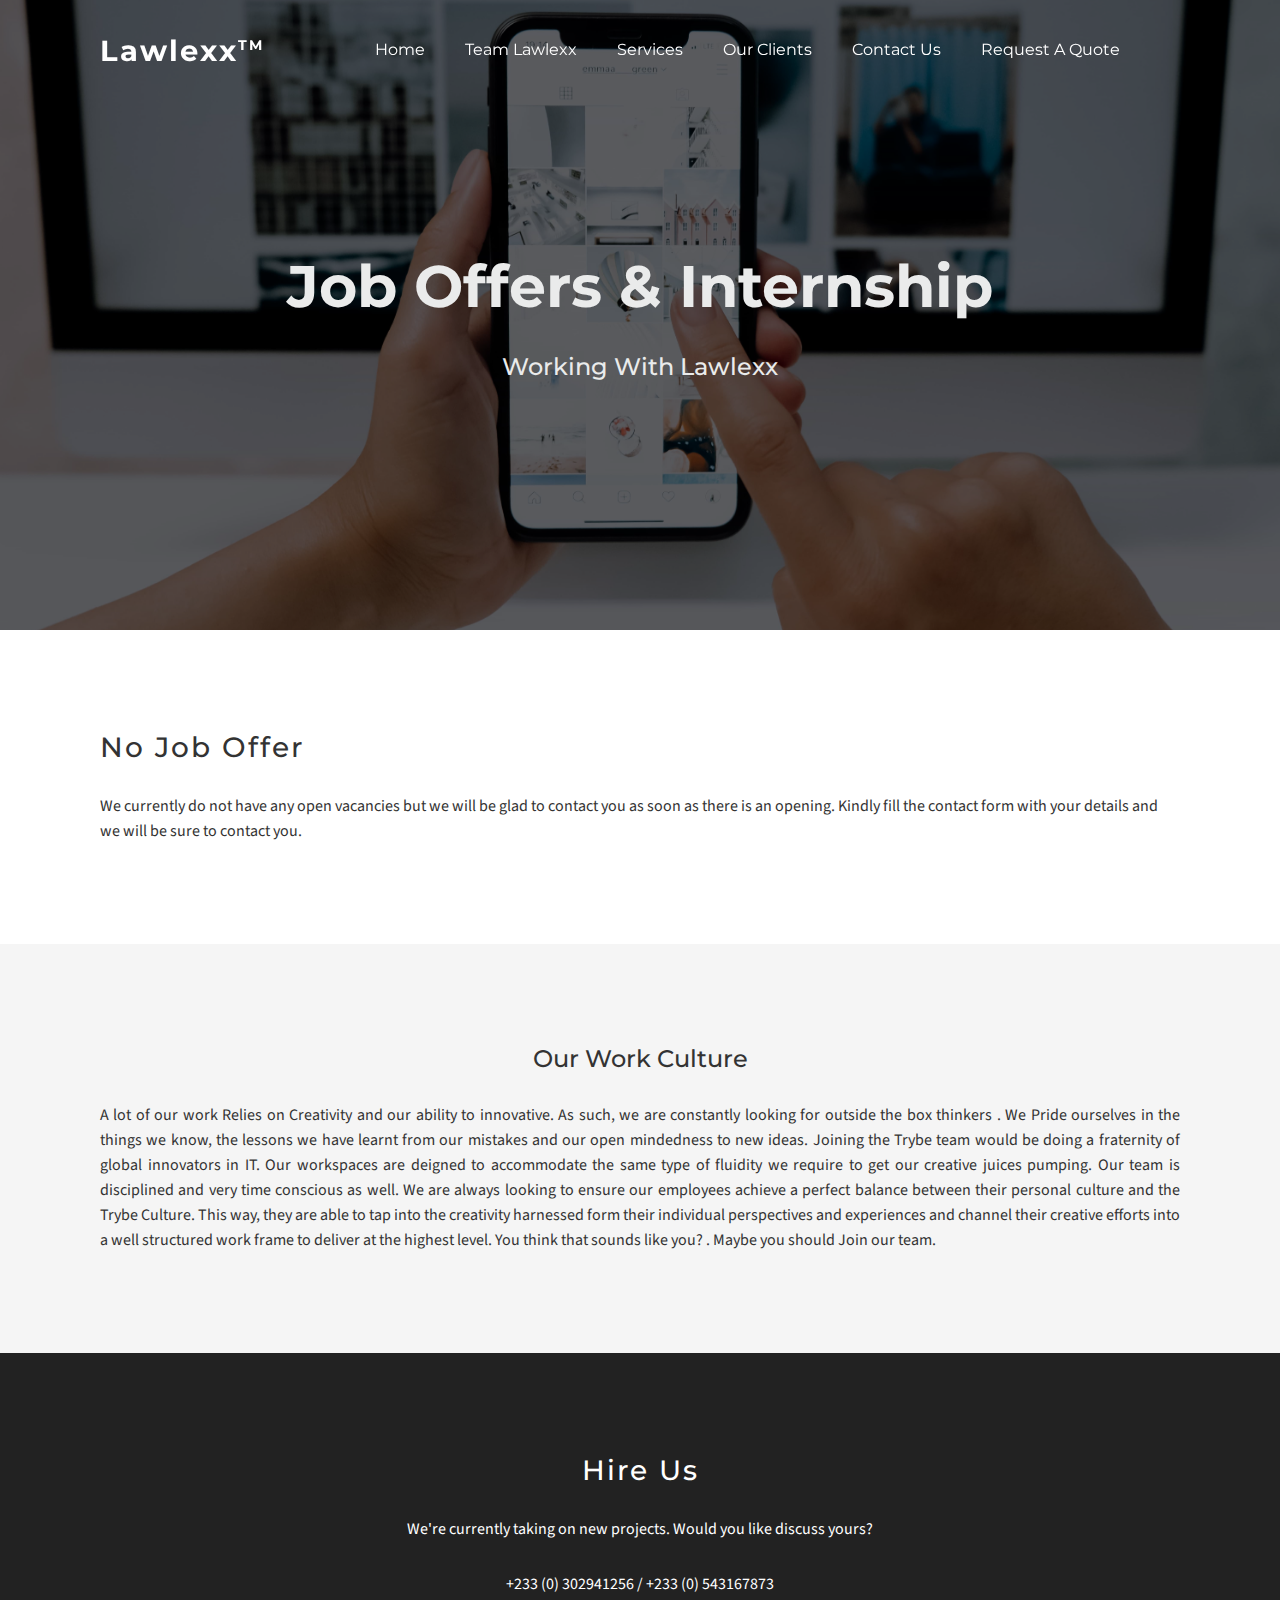
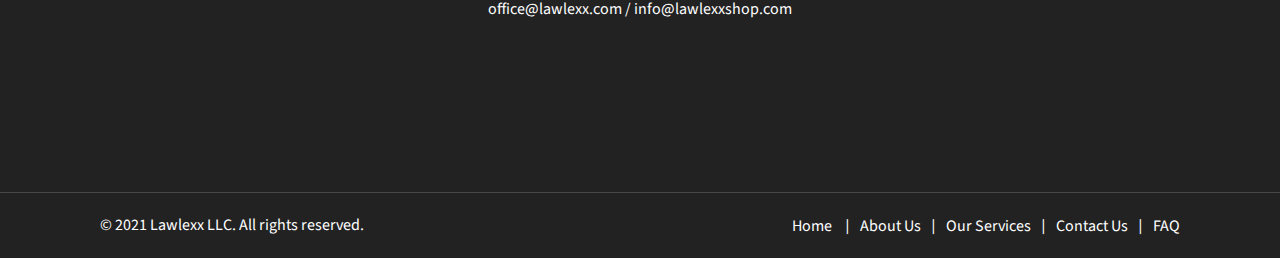
<file: pages/team-lawlexx/jobs.html>
<!DOCTYPE html>
<html lang="en">

<head>
    <meta charset="UTF-8">
    <meta http-equiv="X-UA-Compatible" content="IE=edge">
    <meta name="viewport" content="width=device-width, initial-scale=1.0">
    <link href="https://fonts.googleapis.com/css2?family=Montserrat:ital,wght@0,100;0,200;0,300;0,400;0,500;0,600;0,700;0,800;0,900;1,100;1,200;1,300;1,400;1,500;1,600;1,700;1,800&family=Poppins:wght@400;500;600&family=Source+Sans+Pro:ital,wght@0,200;0,300;0,400;0,600;0,700;0,900;1,200;1,300;1,400;1,600;1,700;1,900&display=swap"
        rel="stylesheet">
    <link rel="stylesheet" href="https://pro.fontawesome.com/releases/v5.10.0/css/all.css" integrity="sha384-AYmEC3Yw5cVb3ZcuHtOA93w35dYTsvhLPVnYs9eStHfGJvOvKxVfELGroGkvsg+p" crossorigin="anonymous" />
    <script src="https://cdnjs.cloudflare.com/ajax/libs/jquery/3.6.0/jquery.min.js" integrity="sha512-894YE6QWD5I59HgZOGReFYm4dnWc1Qt5NtvYSaNcOP+u1T9qYdvdihz0PPSiiqn/+/3e7Jo4EaG7TubfWGUrMQ==" crossorigin="anonymous" referrerpolicy="no-referrer"></script>

    <link rel="stylesheet" href="../../styles.css">
    <link rel="stylesheet" href="jobs.css">
    <title>Lawlexx</title>
</head>

<body>
    <header>
        <a href="../../index.html" class="logo">Lawlexx<sup>TM</sup> </a>
        <div class="navigation">
            <ul class="menu">
                <li class="menu-item"><a href="../../index.html">Home</a></li>
                <li class="menu-item">
                    <a class="sub-btn" href="#">Team Lawlexx <i class="fas fa-angle-down"></i></a>
                    <ul class="sub-menu">
                        <li class="sub-item"><a href="team-line-up.html">Team Line Up</a></li>
                        <li class="sub-item"><a href="about-us.html">About Lawlexx</a></li>
                        <li class="sub-item"><a href="jobs.html">Job Offers & Internships</a></li>
                    </ul>
                </li>
                <li class="menu-item">
                    <a class="sub-btn" href="#">Services <i class="fas fa-angle-down"></i></a>
                    <ul class="sub-menu">
                        <li class="sub-item"><a href="../services/web-app-dev.html">Web App Development</a></li>
                        <li class="sub-item"><a href="../services/mobile-app-dev.html">Mobile App Development</a></li>
                        <li class="sub-item"><a href="../services/cyber-security.html">Cyber Security Consultancy</a></li>
                        <li class="sub-item"><a href="../services/digital-marketing.html">Digital Marketing</a></li>
                    </ul>
                </li>
                <li class="menu-item"><a href="../our-clients.html">Our Clients</a></li>
                <li class="menu-item"><a href="../contact.html">Contact Us</a></li>
                <li class="menu-item"><a href="../requestQuote.html">Request A Quote</a></li>
                <li class="menu-item"><a href=""><i class="fas fa-search"></i></a></li>
            </ul>
        </div>
        <div class="menu-btn"></div>
    </header>
    <div class="banner">
        <div class="banner-img">
            <img src="../../assets/images/s2.jpg" alt="">
        </div>
        <div class="banner-content">
            <h1>Job Offers & Internship</h1>
            <h5>Working With Lawlexx</h5>
        </div>
    </div>
    <section class="jobs">
        <h2>No Job Offer</h2>
        <p>We currently do not have any open vacancies but we will be glad to contact you as soon as there is an opening. Kindly fill the contact form with your details and we will be sure to contact you.</p>
    </section>
    <section class="work-culture">
        <h5>Our Work Culture</h5>
        <p>A lot of our work Relies on Creativity and our ability to innovative. As such, we are constantly looking for outside the box thinkers . We Pride ourselves in the things we know, the lessons we have learnt from our mistakes and our open mindedness
            to new ideas. Joining the Trybe team would be doing a fraternity of global innovators in IT. Our workspaces are deigned to accommodate the same type of fluidity we require to get our creative juices pumping. Our team is disciplined and very
            time conscious as well. We are always looking to ensure our employees achieve a perfect balance between their personal culture and the Trybe Culture. This way, they are able to tap into the creativity harnessed form their individual perspectives
            and experiences and channel their creative efforts into a well structured work frame to deliver at the highest level. You think that sounds like you? . Maybe you should Join our team.</p>
    </section>
    <section class="hire-us ">
        <h2 class="white">Hire Us</h2>
        <p class="white hire-text">We're currently taking on new projects. Would you like discuss yours?</p>
        <p class="white">+233&nbsp;(0)&nbsp;302941256 / +233&nbsp;(0)&nbsp;543167873</p>
        <p class="white">office@lawlexx.com / info@lawlexxshop.com</p>
        <div class="social-media">
            <div class="social-icon">
                <a href="https://facebook.com/LawlexxLLC"> <i class="fab fa-facebook-f"></i></a>
            </div>
            <div class="social-icon">
                <a href="https://linkedIn.com/company/lawlexx"><i class="fab fa-linkedin-in"></i></a>
            </div>
            <div class="social-icon">
                <a href="https://instagram.com/lawlexx_llc"><i class="fab fa-instagram"></i></a>
            </div>

        </div>
    </section>

    <div class="footer">
        <div class="copyright-text">
            <p class="white"> &copy; 2021 Lawlexx LLC. All rights reserved.</p>
        </div>
        <ul class="footer-links">
            <li><a href="../../index.html">Home <span>|</span> </a></li>
            <li><a href="#"> About Us<span>|</span></a></li>
            <li><a href="#">Our Services<span>|</span></a></li>
            <li><a href="../contact.html">Contact Us<span>|</span></a></li>
            <li><a href="../requestQuote.html">FAQ</a></li>
        </ul>
    </div>
    <script src="../../js/navigation.js"></script>
</body>

</html>
</file>
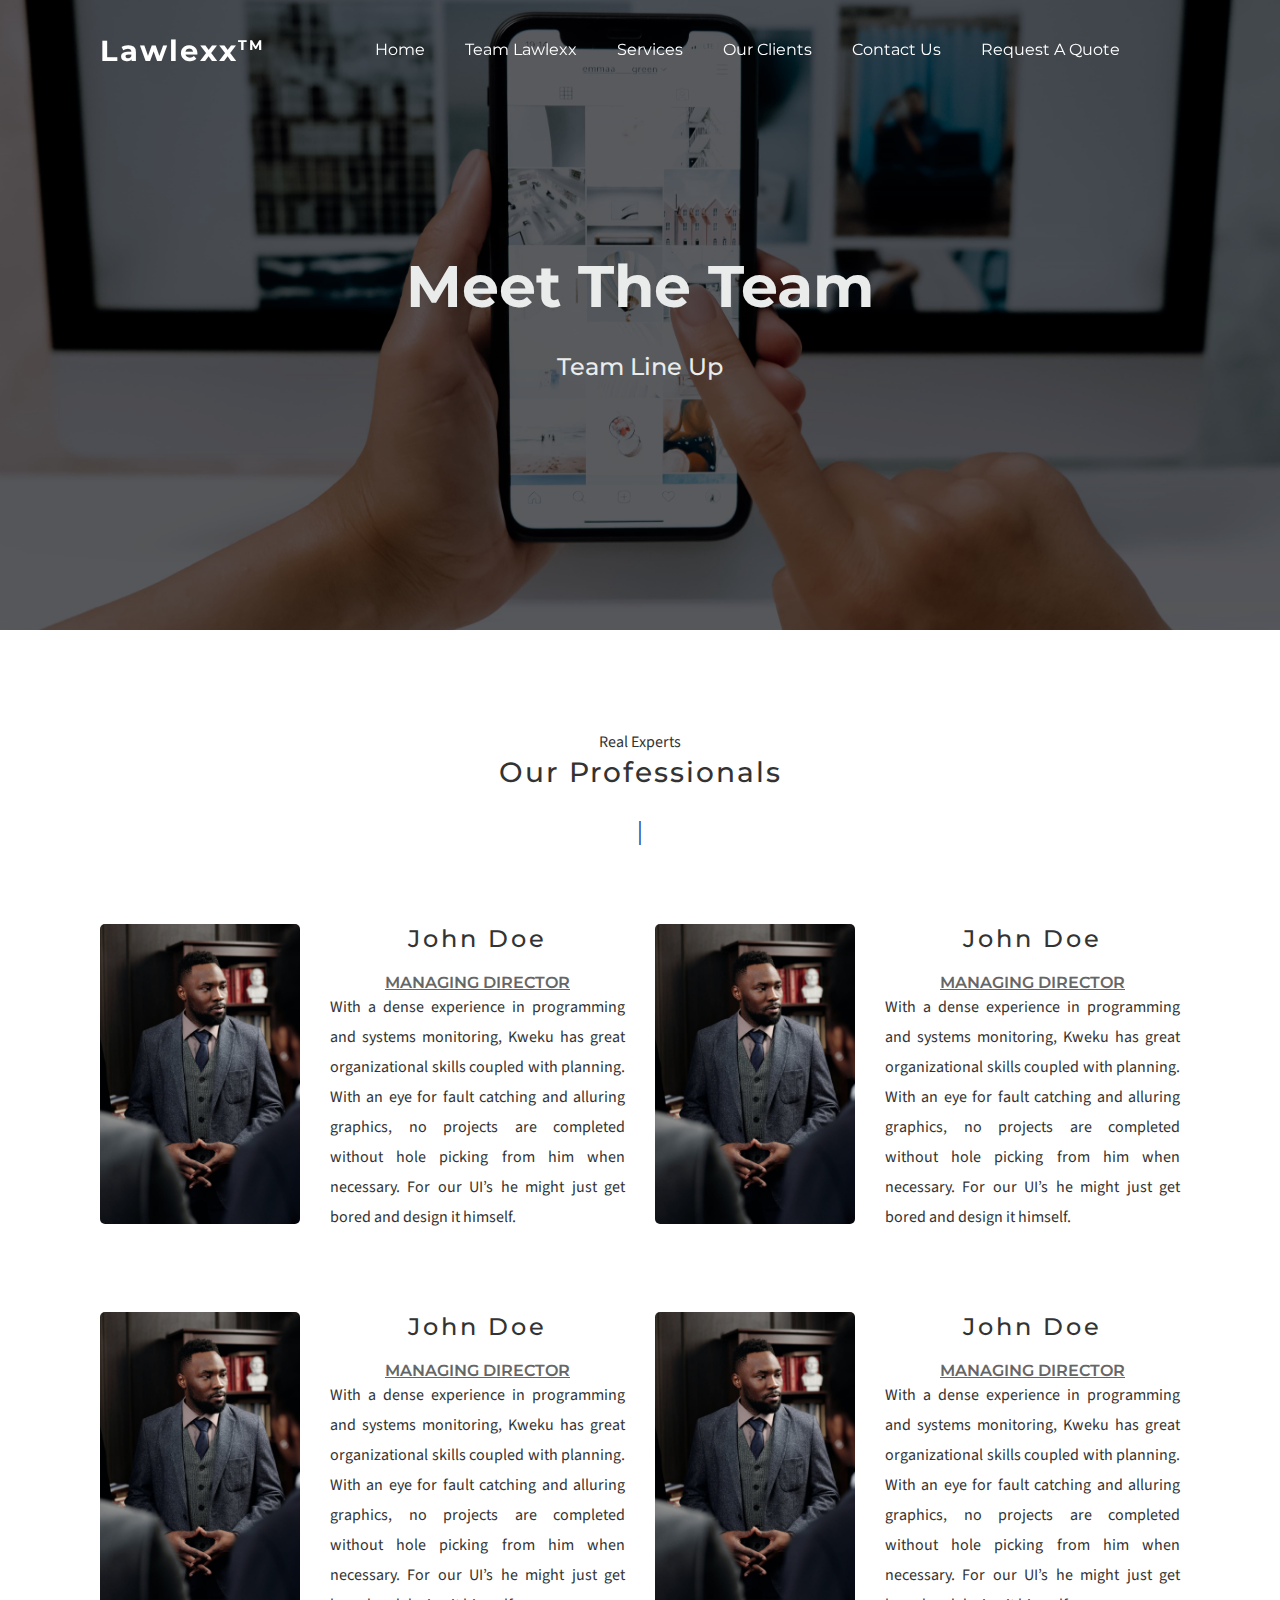
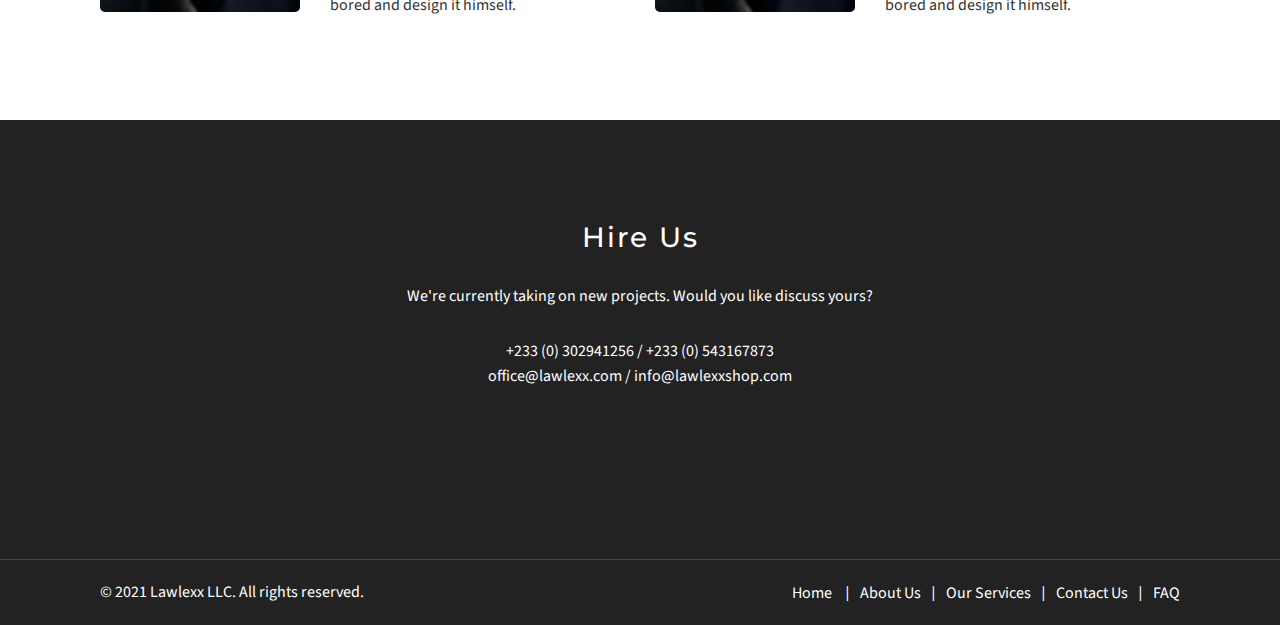
<file: pages/team-lawlexx/team-line-up.html>
<!DOCTYPE html>
<html lang="en">

<head>
    <meta charset="UTF-8">
    <meta http-equiv="X-UA-Compatible" content="IE=edge">
    <meta name="viewport" content="width=device-width, initial-scale=1.0">
    <link href="https://fonts.googleapis.com/css2?family=Montserrat:ital,wght@0,100;0,200;0,300;0,400;0,500;0,600;0,700;0,800;0,900;1,100;1,200;1,300;1,400;1,500;1,600;1,700;1,800&family=Poppins:wght@400;500;600&family=Source+Sans+Pro:ital,wght@0,200;0,300;0,400;0,600;0,700;0,900;1,200;1,300;1,400;1,600;1,700;1,900&display=swap"
        rel="stylesheet">
    <link rel="stylesheet" href="https://pro.fontawesome.com/releases/v5.10.0/css/all.css" integrity="sha384-AYmEC3Yw5cVb3ZcuHtOA93w35dYTsvhLPVnYs9eStHfGJvOvKxVfELGroGkvsg+p" crossorigin="anonymous" />
    <script src="https://cdnjs.cloudflare.com/ajax/libs/jquery/3.6.0/jquery.min.js" integrity="sha512-894YE6QWD5I59HgZOGReFYm4dnWc1Qt5NtvYSaNcOP+u1T9qYdvdihz0PPSiiqn/+/3e7Jo4EaG7TubfWGUrMQ==" crossorigin="anonymous" referrerpolicy="no-referrer"></script>

    <link rel="stylesheet" href="../../styles.css">
    <link rel="stylesheet" href="team-line-up.css">
    <title>Document</title>
</head>

<body>
    <header>
        <a href="../../index.html" class="logo">Lawlexx<sup>TM</sup> </a>
        <div class="navigation">
            <ul class="menu">
                <li class="menu-item"><a href="../../index.html">Home</a></li>
                <li class="menu-item">
                    <a class="sub-btn" href="#">Team Lawlexx <i class="fas fa-angle-down"></i></a>
                    <ul class="sub-menu">
                        <li class="sub-item"><a href="team-line-up.html">Team Line Up</a></li>
                        <li class="sub-item"><a href="about-us.html">About Lawlexx</a></li>
                        <li class="sub-item"><a href="jobs.html">Job Offers & Internships</a></li>
                    </ul>
                </li>
                <li class="menu-item">
                    <a class="sub-btn" href="#">Services <i class="fas fa-angle-down"></i></a>
                    <ul class="sub-menu">
                        <li class="sub-item"><a href="../services/web-app-dev.html">Web App Development</a></li>
                        <li class="sub-item"><a href="../services/mobile-app-dev.html">Mobile App Development</a></li>
                        <li class="sub-item"><a href="../services/cyber-security.html">Cyber Security Consultancy</a></li>
                        <li class="sub-item"><a href="../services/digital-marketing.html">Digital Marketing</a></li>
                    </ul>
                </li>
                <li class="menu-item"><a href="../our-clients.html">Our Clients</a></li>
                <li class="menu-item"><a href="../contact.html">Contact Us</a></li>
                <li class="menu-item"><a href="../requestQuote.html">Request A Quote</a></li>
                <li class="menu-item"><a href=""><i class="fas fa-search"></i></a></li>
            </ul>
        </div>
        <div class="menu-btn"></div>
    </header>
    <div class="banner">
        <div class="banner-img">
            <img src="../../assets/images/s2.jpg" alt="">
        </div>
        <div class="banner-content">
            <h1>Meet The Team</h1>
            <h5>Team Line Up</h5>
        </div>
    </div>
    <section class="our-professionals">
        <div class="title">
            <p>Real Experts</p>
            <h2>Our Professionals</h2>
            <p class="separator">|</p>
        </div>
        <div class="professionals">
            <div class="professional">
                <div class="professional-card">
                    <div class="image">
                        <img src="../../assets/images/ceo.jpeg" alt="">
                    </div>
                    <div class="icon-box">
                        <div class="i-one"> <a href="#"><i class="fab fa-facebook-f"></i></a></div>
                        <div class="i-two"><a href="#"><i class="fab fa-twitter"></i> </a></div>
                        <div class="i-three"><a href="#"><i class="fab fa-instagram"></i></a></div>
                    </div>
                </div>
                <div class="description">
                    <h5>John Doe</h5>
                    <h6>MANAGING DIRECTOR</h6>
                    <p>With a dense experience in programming and systems monitoring, Kweku has great organizational skills coupled with planning. With an eye for fault catching and alluring graphics, no projects are completed without hole picking from him
                        when necessary. For our UI’s he might just get bored and design it himself.</p>
                </div>
            </div>
            <div class="professional">
                <div class="professional-card">
                    <div class="image">
                        <img src="../../assets/images/ceo.jpeg" alt="">
                    </div>
                    <div class="icon-box">
                        <div class="i-one"> <a href="#"><i class="fab fa-facebook-f"></i></a></div>
                        <div class="i-two"><a href="#"><i class="fab fa-twitter"></i> </a></div>
                        <div class="i-three"><a href="#"><i class="fab fa-instagram"></i></a></div>
                    </div>
                </div>
                <div class="description">
                    <h5>John Doe</h5>
                    <h6>MANAGING DIRECTOR</h6>
                    <p>With a dense experience in programming and systems monitoring, Kweku has great organizational skills coupled with planning. With an eye for fault catching and alluring graphics, no projects are completed without hole picking from him
                        when necessary. For our UI’s he might just get bored and design it himself.</p>
                </div>
            </div>
            <div class="professional">
                <div class="professional-card">
                    <div class="image">
                        <img src="../../assets/images/ceo.jpeg" alt="">
                    </div>
                    <div class="icon-box">
                        <div class="i-one"> <a href="#"><i class="fab fa-facebook-f"></i></a></div>
                        <div class="i-two"><a href="#"><i class="fab fa-twitter"></i> </a></div>
                        <div class="i-three"><a href="#"><i class="fab fa-instagram"></i></a></div>
                    </div>
                </div>
                <div class="description">
                    <h5>John Doe</h5>
                    <h6>MANAGING DIRECTOR</h6>
                    <p>With a dense experience in programming and systems monitoring, Kweku has great organizational skills coupled with planning. With an eye for fault catching and alluring graphics, no projects are completed without hole picking from him
                        when necessary. For our UI’s he might just get bored and design it himself.</p>
                </div>
            </div>
            <div class="professional">
                <div class="professional-card">
                    <div class="image">
                        <img src="../../assets/images/ceo.jpeg" alt="">
                    </div>
                    <div class="icon-box">
                        <div class="i-one"> <a href="#"><i class="fab fa-facebook-f"></i></a></div>
                        <div class="i-two"><a href="#"><i class="fab fa-twitter"></i> </a></div>
                        <div class="i-three"><a href="#"><i class="fab fa-instagram"></i></a></div>
                    </div>
                </div>
                <div class="description">
                    <h5>John Doe</h5>
                    <h6>MANAGING DIRECTOR</h6>
                    <p>With a dense experience in programming and systems monitoring, Kweku has great organizational skills coupled with planning. With an eye for fault catching and alluring graphics, no projects are completed without hole picking from him
                        when necessary. For our UI’s he might just get bored and design it himself.</p>
                </div>
            </div>


        </div>
    </section>
    <section class="hire-us ">
        <h2 class="white">Hire Us</h2>
        <p class="white hire-text">We're currently taking on new projects. Would you like discuss yours?</p>
        <p class="white">+233&nbsp;(0)&nbsp;302941256 / +233&nbsp;(0)&nbsp;543167873</p>
        <p class="white">office@lawlexx.com / info@lawlexxshop.com</p>
        <div class="social-media">
            <div class="social-icon">
                <a href="https://facebook.com/LawlexxLLC"> <i class="fab fa-facebook-f"></i></a>
            </div>
            <div class="social-icon">
                <a href="https://linkedIn.com/company/lawlexx"><i class="fab fa-linkedin-in"></i></a>
            </div>
            <div class="social-icon">
                <a href="https://instagram.com/lawlexx_llc"><i class="fab fa-instagram"></i></a>
            </div>

        </div>
    </section>

    <div class="footer">
        <div class="copyright-text">
            <p class="white"> &copy; 2021 Lawlexx LLC. All rights reserved.</p>
        </div>
        <ul class="footer-links">
            <li><a href="../../index.html">Home <span>|</span> </a></li>
            <li><a href="about-us.html"> About Us<span>|</span></a></li>
            <li><a href="#">Our Services<span>|</span></a></li>
            <li><a href="../contact.html">Contact Us<span>|</span></a></li>
            <li><a href="../requestQuote.html">FAQ</a></li>
        </ul>
    </div>
    <script src="../../js/navigation.js"></script>
</body>

</html>
</file>
<file: styles.css>
* {
    margin: 0;
    padding: 0;
    box-sizing: border-box;
    /* font-family: 'Poppins', sans-serif; */
    font-family: 'Montserrat', sans-serif;
    scroll-behavior: smooth;
}

.carousel-caption {
    position: absolute;
    right: 15%;
    left: 15%;
    top: 60%;
    padding-top: 1.25rem;
    padding-bottom: 1.25rem;
    color: #fff;
    text-align: center;
}

.w-100 {
    width: 100vw !important;
    height: 100vh;
    object-fit: cover;
}


/* new header */

ul.menu {
    margin-bottom: 0;
}

ul.sub-menu {
    padding-left: 0;
}

li a {
    white-space: nowrap;
}

header {
    z-index: 999;
    position: fixed;
    top: 0;
    left: 0;
    width: 100%;
    display: flex;
    justify-content: space-between;
    align-items: center;
    padding: 0 100px;
    transition: 0.6s;
}

header.sticky {
    background: #fff;
    box-shadow: 0 5px 25px rgb(0 0 0 / 20%);
}

header.sticky .logo {
    color: #333;
}

header .logo {
    color: #fff;
    font-size: 1.8em;
    font-weight: 700;
    text-decoration: none;
    letter-spacing: 2px;
}

sup {
    vertical-align: super;
    font-size: 0.5em;
}

header .navigation {
    position: relative;
    line-height: 100px;
    transition: 0.6s;
    transition-property: line-height;
}

header.sticky .navigation {
    line-height: 70px;
}

header .navigation .menu {
    position: relative;
    display: flex;
    justify-content: center;
    list-style: none;
    user-select: none;
}

.menu-item>a {
    color: #fff;
    font-size: 1em;
    text-decoration: none;
    margin: 20px;
    padding: 25px 0;
}

header.sticky .menu-item>a {
    color: #333;
}

.menu-item>a:hover {
    color: #ebebeb;
    transition: 0.3s;
}

.menu-item .sub-menu {
    position: absolute;
    background: transparent;
    top: 74px;
    line-height: 30px;
    list-style: none;
    border-radius: 0 0 8px 8px;
    box-shadow: 0 5px 25px rgb(0 0 0 / 20%);
    pointer-events: none;
    transform: translateY(20px);
    opacity: 0;
    transition: 0.3s;
    transition-property: transform, opacity;
}

header.sticky .menu-item .sub-menu {
    top: 70px;
    background: #fff;
}

.menu-item:hover .sub-menu {
    pointer-events: all;
    transform: translateY(0);
    opacity: 1;
}

.menu-item .sub-menu .sub-item {
    position: relative;
    padding: 7px 0;
    cursor: pointer;
    box-shadow: inset 0px -30px 5px -30px rgba(255, 255, 255, 0.2);
}

.menu-item .sub-menu .sub-item a {
    color: #fff;
    font-size: 1em;
    text-decoration: none;
    padding: 15px 30px;
}

header.sticky .menu-item .sub-menu .sub-item a {
    color: #333;
}

.menu-item .sub-menu .sub-item:hover {
    background: #4080EF;
}

.menu-item .sub-menu .sub-item:last-child:hover {
    border-radius: 0 0 8px 8px;
}

.menu-btn {
    display: none;
}

@media (max-width: 1090px) {
    header .navigation .menu {
        position: fixed;
        display: flex;
        flex-direction: column;
        align-items: center;
        justify-content: center;
        background: rgba(35, 37, 43, 0.95);
        width: 100vw;
        height: 100vh;
        top: -100%;
        right: 0;
        padding: 90px 30px;
        visibility: hidden;
        overflow-y: auto;
        transition: 0.5s;
    }
    header.sticky .navigation {
        line-height: 75px;
    }
    header .navigation .menu.active {
        top: 0;
        visibility: visible;
    }
    header.sticky .menu-item>a {
        color: #fff;
    }
    header.sticky .menu-item .sub-menu {
        background: transparent;
    }
    header.sticky .menu-item .sub-menu .sub-item a {
        color: #fff;
    }
    .menu-item {
        position: relative;
        line-height: 50px;
        text-align: center;
    }
    .menu-item .sub-menu {
        opacity: 1;
        position: relative;
        top: 0;
        transform: translateX(10px);
        background: rgba(255, 255, 255, 0.1);
        border-radius: 5px;
        overflow: hidden;
        display: none;
    }
    header.sticky .menu-item .sub-menu {
        top: 0;
        background: rgba(255, 255, 255, 0.1);
    }
    .menu-item:hover .sub-menu {
        transform: translateX(10px);
    }
    .menu-item .sub-menu .sub-item {
        box-shadow: none;
    }
    .menu-item .sub-menu .sub-item:hover {
        background: none;
    }
    .menu-item .sub-menu .sub-item a:hover {
        color: #4080EF;
        transition: 0.3s;
    }
    .menu-btn {
        background: url(menu-button.png)no-repeat;
        width: 40px;
        height: 40px;
        background-size: 30px;
        background-position: center;
        cursor: pointer;
        display: block;
        z-index: 10;
    }
    header.sticky .menu-btn {
        background: url(menu-button-black.png)no-repeat;
        width: 40px;
        height: 40px;
        background-size: 30px;
        background-position: center;
        cursor: pointer;
        display: block;
        z-index: 10;
    }
    .menu-btn.active {
        background: url(close.png)no-repeat;
        width: 40px;
        height: 40px;
        background-size: 25px;
        background-position: center;
        display: block;
        cursor: pointer;
    }
    header {
        padding: 15px 20px;
    }
    header.sticky {
        padding: 10px 20px;
    }
}


/* width */

::-webkit-scrollbar {
    width: 10px;
}


/* Track */

::-webkit-scrollbar-track {
    background: #f1f1f1;
}


/* Handle */

::-webkit-scrollbar-thumb {
    background: #2E409C;
}


/* Handle on hover */

::-webkit-scrollbar-thumb:hover {
    background: #152263;
}

body {
    display: flex;
    flex-direction: column;
    align-items: center;
    overflow-x: hidden;
    color: #333;
}

h1 {
    font-size: calc(1.5rem + 2.7vw);
}

h2 {
    font-size: 1.75rem;
    font-weight: 500;
    letter-spacing: 2px;
    color: #333;
    margin-bottom: 30px;
}

h3 {
    font-weight: 500;
    color: #333;
    letter-spacing: 2px;
}

h5 {
    font-weight: 500;
    font-size: 1.5rem;
}

h6 {
    font-weight: 600;
    font-size: 1rem;
}

p {
    color: #333;
    line-height: 25px;
    font-family: 'Source Sans Pro', sans-serif;
}

li {
    list-style: none;
    font-family: 'Source Sans Pro', sans-serif;
}

a {
    text-decoration: none;
}

hr {
    margin-bottom: 20px;
    border-top: 1px solid #e0dfdf;
}

.white {
    color: #fff;
}

.btn-normal {
    text-decoration: none;
    font-size: 1em;
    color: #fff;
    background: #2E409C;
    display: inline-block;
    padding: 10px 30px;
    margin-top: 20px;
    border-radius: 50px;
    letter-spacing: 2px;
    transition: 0.5s;
}

.btn-normal:hover {
    background: #4251D5;
    color: #fff;
}

section {
    padding: 100px;
}


/* slider starts here */

.carousel img {
    position: relative;
}

img {
    position: absolute;
    top: 0;
    left: 0;
    width: 100%;
    height: 100%;
    object-fit: cover;
}


/* short story begins */

.short-story {
    display: flex;
    flex-direction: column;
    align-items: center;
    padding: 100px 20%;
    text-align: center;
}

.short-story h2 {
    margin: 30px 0;
}

.separator {
    margin-bottom: 30px;
    font-size: 1.5rem;
    color: #2E409C;
}


/* why choose us starts here */

.why-choose-us,
.success {
    display: grid;
    grid-template-columns: repeat(2, 1fr);
    background: #ececec;
    column-gap: 40px;
}

.why-choose-us .content h2 {
    margin-bottom: 30px;
}

.virtual-screen {
    position: relative;
    height: 100%;
}

.virtual-screen img {
    object-fit: contain;
}


/* Our Uniqueness starts */

.uniqueness {
    display: flex;
    flex-direction: column;
    align-items: center;
    text-align: center;
}

.uniqueness h2 {
    margin: 30px 0;
}

.uniqueness-container {
    display: grid;
    grid-template-columns: repeat(3, 1fr);
    column-gap: 40px;
}

.uniqueness-content {
    display: flex;
    flex-direction: column;
    align-items: center;
}

.uniqueness-content h3 {
    margin: 20px 0;
}

.unique-img-box {
    width: 70px;
    height: 70px;
    position: relative;
}


/* achievement starts here */

.achievement {
    width: 100%;
    padding: 100px;
    display: grid;
    grid-template-columns: repeat(4, 1fr);
    text-align: center;
    background: url(https://res.cloudinary.com/damrd4dus/image/upload/v1632752015/lawlexx/8836d2d4-1148-4b6d-bc7e-88baf28a1777_bpiebi.jpg) fixed;
    background-position: center;
    color: #2E409C;
}

.achievement h1 {
    line-height: 90px;
    letter-spacing: 7px;
    font-weight: 900;
}

.achievement h4 {
    font-weight: 700;
}


/* Success starts here */

.success h2 {
    margin-bottom: 30px;
}

.progress {
    text-align: center;
}


/* Contact starts here */

.contact {
    display: grid;
    grid-template-columns: repeat(2, 1fr);
    column-gap: 100px;
}

.contact li {
    margin: 20px 0;
    display: flex;
}

.contact li .icon {
    width: 20px;
    color: #444;
    margin-right: 10px;
}

form {
    display: flex;
    flex-direction: column;
}

input,
textarea,
select {
    margin-bottom: 20px;
    padding: 10px;
    border: 1px solid #e0dfdf;
    outline: none;
    width: 100%;
    color: #555;
}

form input.btn-normal {
    border: none;
    outline: none;
    width: fit-content;
    margin-top: 10px;
}


/* Hire-us starts here */

.hire-us {
    background: #222;
    width: 100%;
    display: flex;
    flex-direction: column;
    align-items: center;
    text-align: center;
}

.hire-us .hire-text {
    margin-bottom: 30px;
}

.social-media {
    display: flex;
    margin-top: 30px;
}

.social-icon {
    width: 40px;
    height: 40px;
    font-size: 25px;
    cursor: pointer;
}

.social-icon a {
    color: #fff;
}

.social-icon a:hover {
    color: #4080EF;
}

.footer {
    display: flex;
    justify-content: space-between;
    align-items: center;
    width: 100%;
    padding: 20px 100px;
    background: #222;
    border-top: 1px solid rgba(224, 223, 223, .2);
    text-align: center;
}

.copyright-text p {
    margin-bottom: 0;
}

.footer-links {
    display: flex;
    justify-content: center;
    margin-bottom: 0;
}

.footer-links a {
    color: #fff;
    font-family: 'Source Sans Pro', sans-serif;
}

.footer-links a:hover {
    color: #4080EF;
}

.footer-links a:hover span {
    color: #fff;
}

.footer-links a span {
    margin: 0 10px;
}


/* banner starts here */

.banner {
    position: relative;
    width: 100%;
    height: 70vh;
}

.banner-img::before {
    content: '';
    position: absolute;
    top: 0;
    width: 0;
    height: 100%;
    width: 100%;
    background: rgb(0, 0, 0, .6);
    z-index: 8;
}

.banner-content {
    position: absolute;
    top: 0;
    width: 0;
    height: 100%;
    width: 100%;
    display: flex;
    flex-direction: column;
    justify-content: center;
    align-items: center;
    color: #EAEBEB;
    text-align: center;
    z-index: 9;
}

.banner-content h1 {
    margin-bottom: 30px;
}


/* mobile responsive starts here */

@media( max-width:1110px) {
    .footer {
        flex-direction: column;
    }
}

@media( max-width:1110px) {
    .why-choose-us,
    .success {
        grid-template-columns: 1fr;
        row-gap: 40px;
    }
}

@media( max-width:935px) {
    .uniqueness-container {
        grid-template-columns: 1fr;
        row-gap: 40px;
    }
    .contact {
        grid-template-columns: 1fr;
        row-gap: 40px;
    }
    .achievement {
        padding: 50px;
    }
}

@media( max-width:800px) {
    .short-story {
        padding: 100px 10%;
    }
    .achievement {
        grid-template-columns: repeat(2, 1fr);
        row-gap: 40px;
    }
}

@media( max-width:678px) {
    .footer {
        padding: 20px;
    }
    section {
        padding: 100px 50px;
    }
}

@media( max-width:500px) {
    header .logo {
        font-size: 1.5em;
    }
    sup {
        font-size: 0.4em;
    }
    section {
        padding: 50px 20px;
    }
    .short-story {
        padding: 50px 20px;
    }
    .achievement {
        grid-template-columns: 1fr;
        row-gap: 40px;
    }
    .footer {
        font-size: 0.9rem;
    }
    .footer-links {
        flex-wrap: wrap;
    }
    .footer-links li {
        margin-right: 5px;
        white-space: nowrap;
    }
    /* .footer-links span {
        display: none;
    } */
    header {
        padding: 40px 20px;
    }
    header.sticky {
        padding: 10px 20px;
    }
    .toggle {
        right: 20px;
    }
}
</file>
<file: requestQuote.css>
.banner {
    position: relative;
    width: 100%;
    height: 70vh;
}

.banner-img::before {
    content: '';
    position: absolute;
    top: 0;
    width: 0;
    height: 100%;
    width: 100%;
    background: rgb(0, 0, 0, .6);
    z-index: 8;
}

.banner-content {
    position: absolute;
    top: 0;
    width: 0;
    height: 100%;
    width: 100%;
    display: flex;
    flex-direction: column;
    justify-content: center;
    align-items: center;
    color: #EAEBEB;
    text-align: center;
    z-index: 9;
}

.banner-content h1 {
    margin-bottom: 30px;
}

.quote {
    background: #142947;
}

.quote p {
    margin-bottom: 30px;
    color: #EAEBEB;
}

.quote-content {
    display: grid;
    grid-template-columns: 2fr 1fr;
    column-gap: 30px;
}

.quote-content h6 {
    color: #EAEBEB;
    margin-bottom: 20px;
}

.personal {
    display: grid;
    grid-template-columns: repeat(2, 1fr);
    column-gap: 30px;
}

.quote-content h5 {
    color: #EAEBEB;
    margin-bottom: 30px;
}

.quote-content ol li {
    margin-bottom: 20px;
}

.quote-content ol li a {
    color: #9ba5d4;
}

.quote-content ol li a:hover {
    color: #EAEBEB;
}

.quote .content hr {
    margin: 30px 0;
}

@media( max-width:910px) {
    section {
        padding: 50px;
    }
}

@media( max-width:800px) {
    .quote-content {
        grid-template-columns: 1fr;
        row-gap: 30px;
    }
}

@media( max-width:500px) {
    .personal {
        grid-template-columns: 1fr;
    }
    section {
        padding: 50px 30px;
    }
}
</file>
<file: pages/contact.css>
#map {
    height: 500px;
    width: 100%;
}

#map iframe {
    width: 100%;
    height: 100%;
}
</file>
<file: pages/our-clients.css>
.clients {
    background: #F5F5F5;
}

.clients .container {
    column-count: 3;
    column-gap: 30px;
}

.client {
    display: grid;
    grid-template-rows: 1fr auto;
    margin-bottom: 30px;
    break-inside: avoid;
    text-align: center;
    background: #fff;
    justify-items: center;
    padding: 30px;
    transition: 0.5s;
}

.client:hover {
    box-shadow: 0 8px 16px 0 rgba(0, 0, 0, 0.2);
}

.client-img-box {
    position: relative;
    width: 100px;
    height: 100px;
    border: 5px solid #2E409C;
    border-radius: 50%;
    margin-bottom: 30px;
}

@media( max-width:1070px) {
    .clients {
        padding: 50px;
    }
}

@media( max-width:940px) {
    .clients .container {
        column-count: 2;
        column-gap: 30px;
    }
}

@media( max-width:630px) {
    .clients {
        padding: 30px;
    }
    .clients .container {
        column-count: 1;
        column-gap: 30px;
    }
}
</file>
<file: pages/requestQuote.css>
.quote {
    background: #142947;
}

.quote p {
    margin-bottom: 30px;
    color: #EAEBEB;
}

.quote-content {
    display: grid;
    grid-template-columns: 2fr 1fr;
    column-gap: 30px;
}

.quote-content h6 {
    color: #EAEBEB;
    margin-bottom: 20px;
}

.personal {
    display: grid;
    grid-template-columns: repeat(2, 1fr);
    column-gap: 30px;
}

.quote-content h5 {
    color: #EAEBEB;
    margin-bottom: 30px;
}

.quote-content ol li {
    margin-bottom: 20px;
}

.quote-content ol li a {
    color: #9ba5d4;
}

.quote-content ol li a:hover {
    color: #EAEBEB;
}

.quote .content hr {
    margin: 30px 0;
}

@media( max-width:910px) {
    section {
        padding: 50px;
    }
}

@media( max-width:800px) {
    .quote-content {
        grid-template-columns: 1fr;
        row-gap: 30px;
    }
}

@media( max-width:500px) {
    .personal {
        grid-template-columns: 1fr;
    }
    section {
        padding: 50px 30px;
    }
}
</file>
<file: pages/team-lawlexx/about-us.css>
.mission {
    text-align: center;
    background: #F5F5F5;
}

.mission h5 {
    margin-bottom: 30px;
}

.our-company p {
    text-align: justify;
}
</file>
<file: pages/team-lawlexx/jobs.css>
.work-culture {
    background: #f5f5f5;
}

.work-culture h5 {
    margin-bottom: 30px;
    text-align: center;
}

.work-culture p {
    text-align: justify;
}
</file>
<file: pages/team-lawlexx/team-line-up.css>
.title {
    text-align: center;
}

.professionals {
    margin-top: 80px;
    display: grid;
    grid-template-columns: repeat(2, 1fr);
    row-gap: 80px;
    column-gap: 30px;
}

.professionals h5 {
    margin-bottom: 20px;
    letter-spacing: 3px;
}

.professionals h6 {
    color: #666;
    text-decoration: underline;
}

.professional {
    display: flex;
}

.description {
    margin-left: 30px;
    text-align: center;
}

.description p {
    text-align: justify;
    line-height: 30px;
}

.professional-card {
    position: relative;
    height: 300px;
    min-width: 200px;
    display: flex;
    align-items: center;
    justify-content: center;
}

.image {
    position: relative;
    height: 100%;
    min-width: 100%;
    border-radius: 5px;
    overflow: hidden;
}

.icon-box {
    position: absolute;
    bottom: 20px;
    font-size: 30px;
    display: flex;
    justify-content: center;
    z-index: 12;
}

.icon-box a {
    color: #fff;
}

.icon-box a:hover {
    color: rgb(200, 189, 221);
}

.i-one,
.i-two,
.i-three {
    margin: 0px 10px;
    transform: translateY(40px);
    transition: 0.5s;
    opacity: 0;
}

.professional .professional-card:hover .icon-box .i-one {
    transform: translateY(0px);
    transition-delay: 0.1s;
    opacity: 1;
}

.professional .professional-card:hover .icon-box .i-two {
    transform: translateY(0px);
    transition-delay: 0.2s;
    opacity: 1;
}

.professional .professional-card:hover .icon-box .i-three {
    transform: translateY(0px);
    transition-delay: 0.3s;
    opacity: 1;
}

.professional .professional-card:hover .image::before {
    content: '';
    position: absolute;
    top: 0;
    left: 0;
    width: 100%;
    height: 100%;
    background: rgba(34, 34, 34, .3);
    z-index: 10;
}


/* media query starts here */

@media( max-width:1110px) {
    section {
        padding: 100px 50px;
    }
}

@media( max-width:975px) {
    .professional-card {
        height: 200px;
        min-width: 133px;
    }
    .icon-box {
        font-size: 20px;
    }
}

@media( max-width:850px) {
    .professionals {
        grid-template-columns: 1fr;
    }
    .professional-card {
        height: 300px;
        min-width: 200px;
    }
}

@media( max-width:619px) {
    .professional-card {
        height: 200px;
        min-width: 133px;
    }
    .icon-box {
        font-size: 20px;
    }
}

@media( max-width:500px) {
    section {
        padding: 50px 30px;
    }
    .professionals {
        margin-top: 50px;
    }
    .professional {
        flex-direction: column;
        align-items: center;
    }
    .professional-card {
        height: 300px;
        width: 200px;
        margin-bottom: 20px;
    }
    .description {
        margin-left: 0px;
    }
}
</file>
